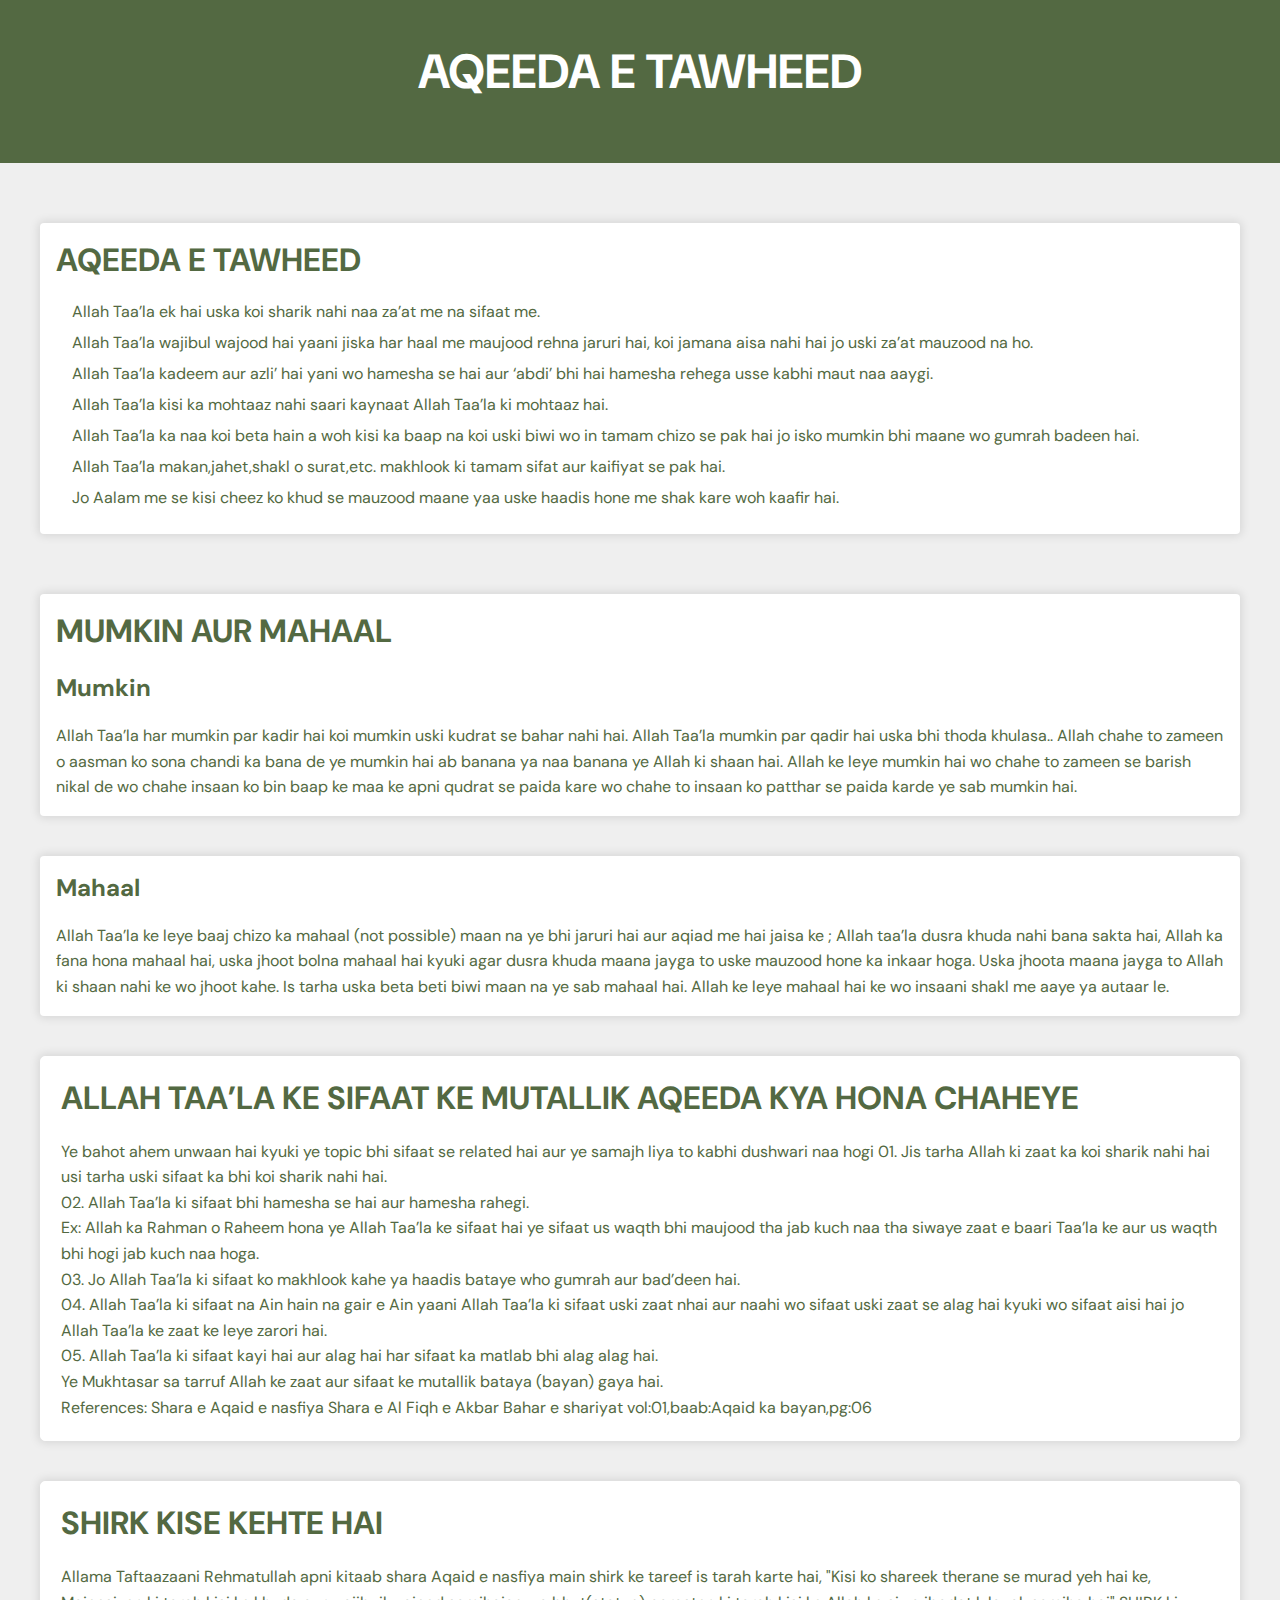
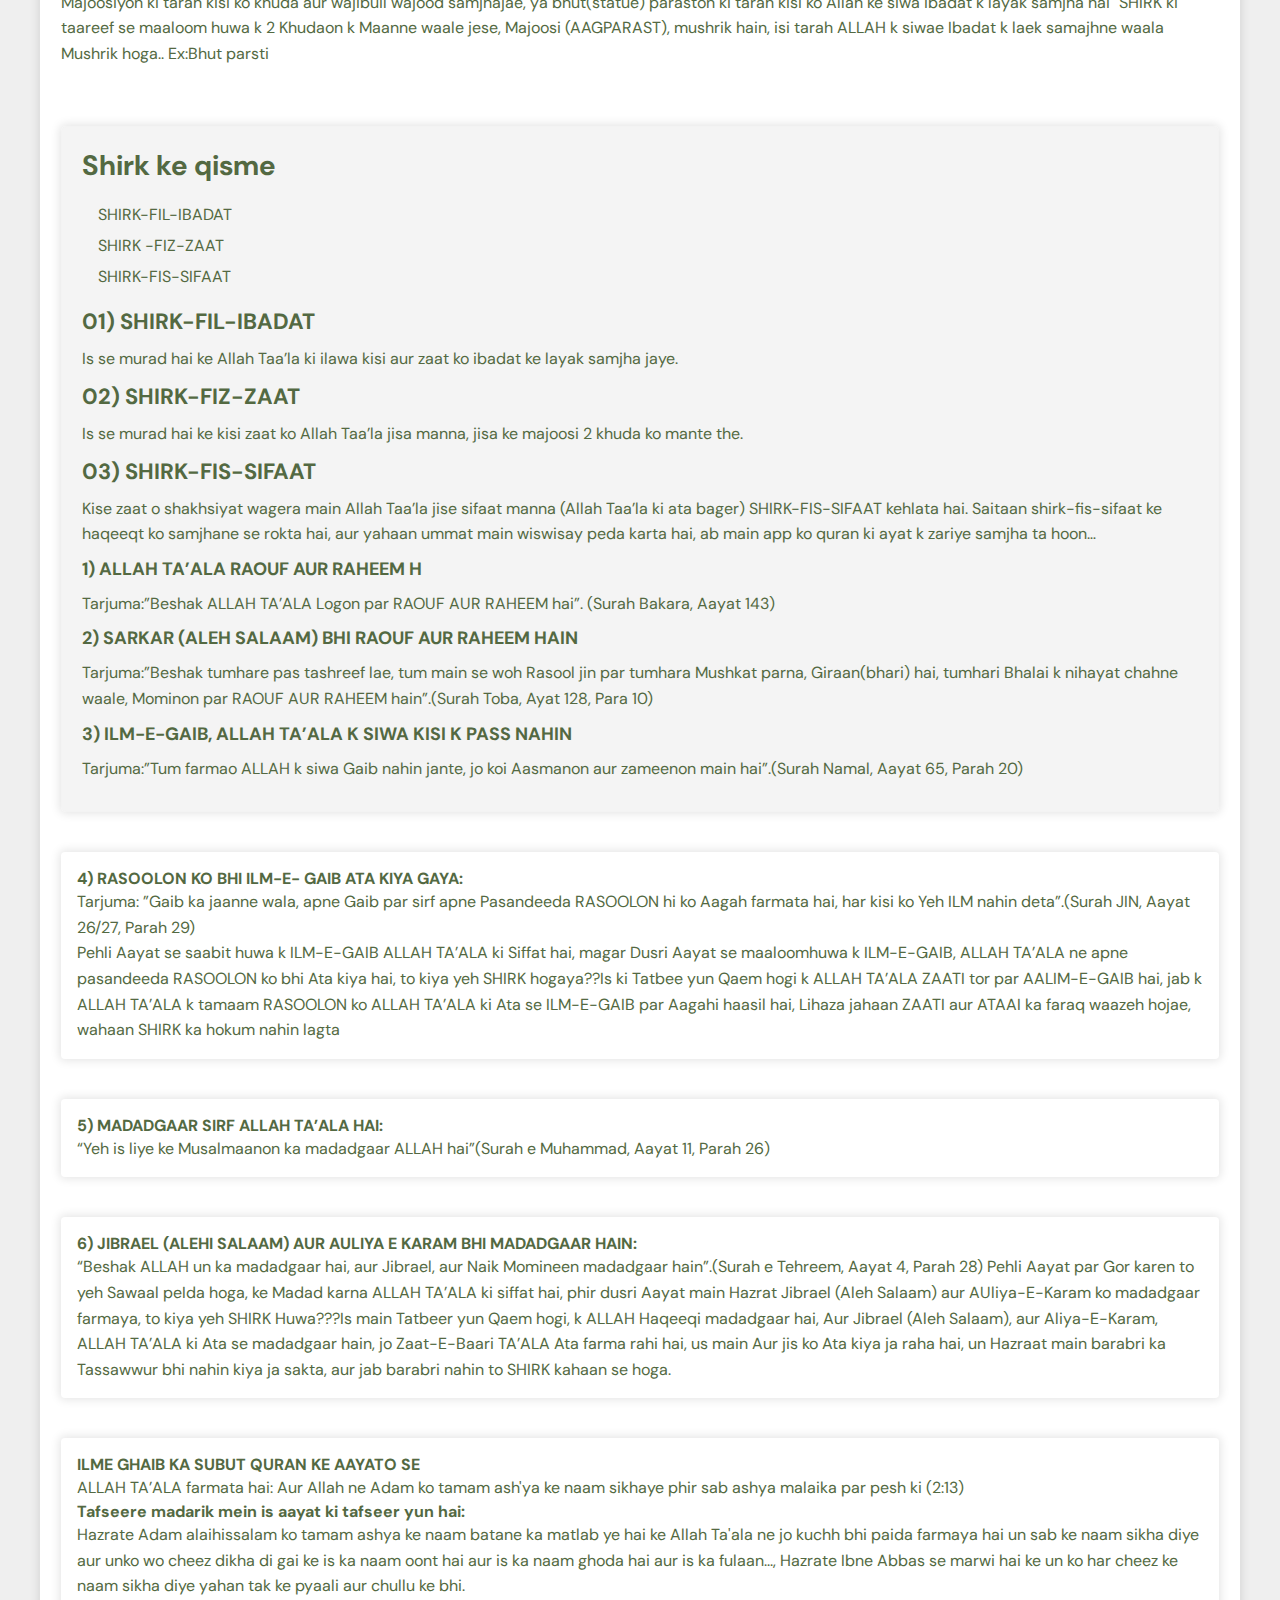
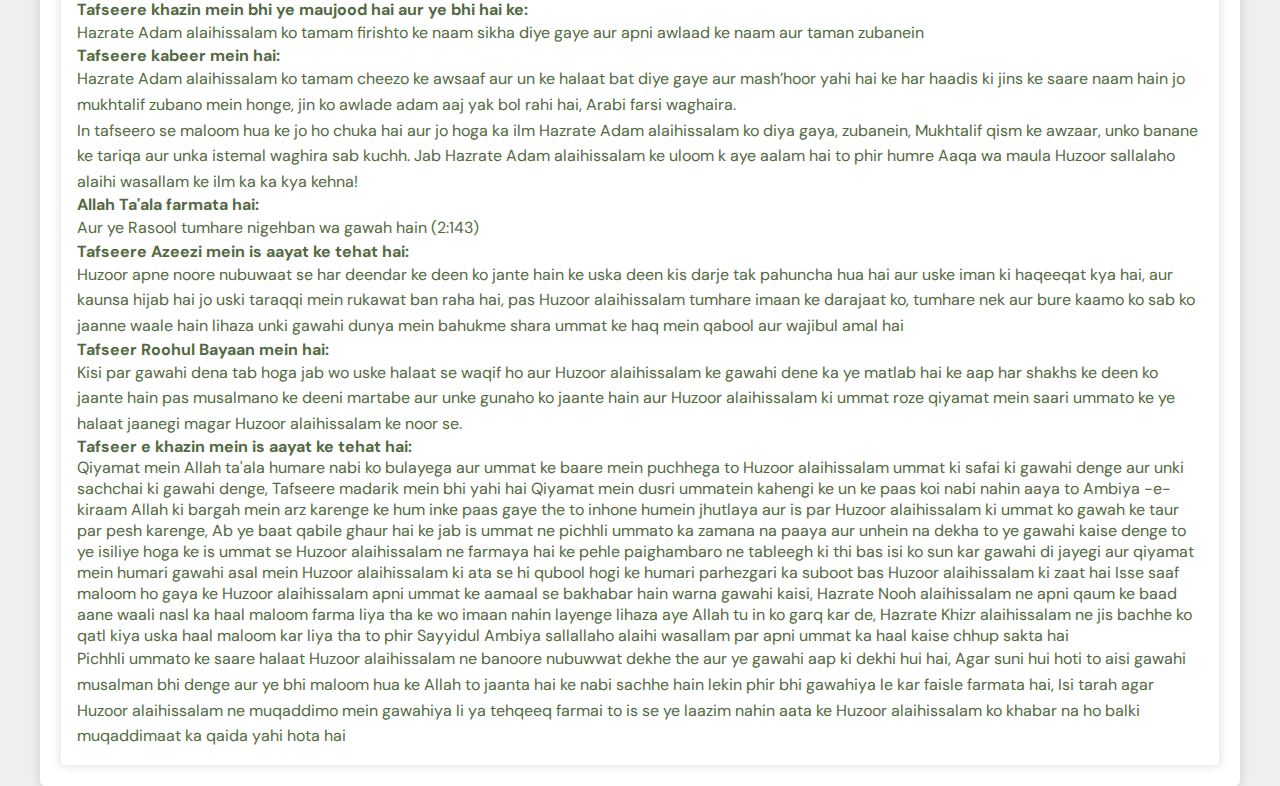
<file: aqeedah-e-tawheed/index.html>
<!DOCTYPE html>
<html lang="en">
  <head>
    <meta charset="UTF-8" />
    <meta name="viewport" content="width=device-width, initial-scale=1.0" />
    <title>AQEEDA E TAWHEED</title>
    <link rel="stylesheet" href="styles_1.css" />
  </head>
  <body>
    <div class="header">
      <h1>AQEEDA E TAWHEED</h1>
    </div>
    <div class="container">
      <h2>AQEEDA E TAWHEED</h2>
      <ol>
        <li>
          Allah Taa’la ek hai uska koi sharik nahi naa za’at me na sifaat me.
        </li>
        <li>
          Allah Taa’la wajibul wajood hai yaani jiska har haal me maujood rehna
          jaruri hai, koi jamana aisa nahi hai jo uski za’at mauzood na ho.
        </li>
        <li>
          Allah Taa’la kadeem aur azli’ hai yani wo hamesha se hai aur ‘abdi’
          bhi hai hamesha rehega usse kabhi maut naa aaygi.
        </li>
        <li>
          Allah Taa’la kisi ka mohtaaz nahi saari kaynaat Allah Taa’la ki
          mohtaaz hai.
        </li>
        <li>
          Allah Taa’la ka naa koi beta hain a woh kisi ka baap na koi uski biwi
          wo in tamam chizo se pak hai jo isko mumkin bhi maane wo gumrah badeen
          hai.
        </li>
        <li>
          Allah Taa’la makan,jahet,shakl o surat,etc. makhlook ki tamam sifat
          aur kaifiyat se pak hai.
        </li>
        <li>
          Jo Aalam me se kisi cheez ko khud se mauzood maane yaa uske haadis
          hone me shak kare woh kaafir hai.
        </li>
      </ol>
    </div>

    <div class="container">
      <h2>MUMKIN AUR MAHAAL</h2>
      <h3>Mumkin</h3>
      <p>
        Allah Taa’la har mumkin par kadir hai koi mumkin uski kudrat se bahar
        nahi hai. Allah Taa’la mumkin par qadir hai uska bhi thoda khulasa..
        Allah chahe to zameen o aasman ko sona chandi ka bana de ye mumkin hai
        ab banana ya naa banana ye Allah ki shaan hai. Allah ke leye mumkin hai
        wo chahe to zameen se barish nikal de wo chahe insaan ko bin baap ke maa
        ke apni qudrat se paida kare wo chahe to insaan ko patthar se paida
        karde ye sab mumkin hai.
      </p>
    </div>
    <div class="container">
      <h3>Mahaal</h3>
      <p>
        Allah Taa’la ke leye baaj chizo ka mahaal (not possible) maan na ye bhi
        jaruri hai aur aqiad me hai jaisa ke ; Allah taa’la dusra khuda nahi
        bana sakta hai, Allah ka fana hona mahaal hai, uska jhoot bolna mahaal
        hai kyuki agar dusra khuda maana jayga to uske mauzood hone ka inkaar
        hoga. Uska jhoota maana jayga to Allah ki shaan nahi ke wo jhoot kahe.
        Is tarha uska beta beti biwi maan na ye sab mahaal hai. Allah ke leye
        mahaal hai ke wo insaani shakl me aaye ya autaar le.
      </p>
    </div>
   
    <div class="container aqeeda-tawheed-sifaat">
<h2>ALLAH TAA’LA KE SIFAAT KE MUTALLIK AQEEDA KYA HONA CHAHEYE</h2>
<p>
  Ye bahot ahem unwaan hai kyuki ye topic bhi sifaat se related hai aur ye samajh liya to kabhi dushwari naa hogi

  01.	 Jis tarha Allah ki zaat ka koi sharik nahi hai usi tarha uski sifaat ka bhi koi sharik nahi hai.<br>
  02. Allah Taa’la ki sifaat bhi hamesha se hai aur hamesha  rahegi.<br>
  Ex: Allah ka Rahman o Raheem hona ye Allah Taa’la  ke sifaat hai ye sifaat us waqth bhi maujood tha jab kuch naa tha siwaye zaat e baari Taa’la ke aur us waqth bhi hogi jab kuch naa hoga.<br>
  
  03.	 Jo Allah Taa’la ki sifaat ko makhlook kahe ya haadis bataye who gumrah aur bad’deen hai.<br>
  04.	Allah Taa’la ki sifaat na Ain hain na gair e Ain yaani Allah Taa’la ki sifaat uski zaat nhai aur naahi wo sifaat uski zaat se alag hai kyuki wo sifaat aisi hai jo Allah Taa’la  ke zaat ke leye zarori hai.<br>
  05.	 Allah Taa’la ki sifaat kayi hai aur alag hai har sifaat ka matlab bhi alag alag hai.<br>  
  
        </p>
<ol>
      </ol>
<p>
Ye Mukhtasar sa tarruf Allah ke zaat aur sifaat ke mutallik bataya (bayan) gaya hai.
      </p>
<p>
References: Shara e Aqaid e nasfiya
        Shara e Al Fiqh e Akbar
        Bahar e shariyat vol:01,baab:Aqaid ka bayan,pg:06
      </p>
</div>
<div class="container shirk-kise-kehte-hai">
<h2>SHIRK KISE KEHTE HAI</h2>
<p>
Allama Taftaazaani Rehmatullah apni kitaab shara Aqaid e nasfiya main shirk ke tareef is tarah karte hai, "Kisi ko shareek therane se murad yeh hai ke, Majoosiyon ki tarah kisi ko khuda aur wajibuil wajood samjhajae, ya bhut(statue) paraston ki tarah kisi ko Allah ke siwa ibadat k layak samjha hai" SHIRK ki taareef se maaloom huwa k 2 Khudaon k Maanne waale jese, Majoosi (AAGPARAST), mushrik hain, isi tarah ALLAH k siwae Ibadat k laek samajhne waala Mushrik hoga.. Ex:Bhut parsti
<div class="container shirk-ke-qisme">
  <h2>Shirk ke qisme</h2>
  <ol>
  <li>SHIRK-FIL-IBADAT</li>
  <li>SHIRK -FIZ-ZAAT</li>
  <li>SHIRK-FIS-SIFAAT</li>
  </ol>
  <h3>01) SHIRK-FIL-IBADAT</h3>
  <p>
  Is se murad hai ke Allah Taa’la ki ilawa kisi aur zaat ko ibadat ke layak samjha jaye.
    </p>
  <h3>02) SHIRK-FIZ-ZAAT</h3>
  <p>
  Is se murad hai ke kisi zaat ko Allah Taa’la jisa manna, jisa ke majoosi 2 khuda ko mante the.
    </p>
  <h3>03) SHIRK-FIS-SIFAAT</h3>
  <p>
  Kise zaat o shakhsiyat wagera main Allah Taa’la jise sifaat manna (Allah Taa’la ki ata bager) SHIRK-FIS-SIFAAT kehlata hai. Saitaan shirk-fis-sifaat ke haqeeqt ko samjhane se rokta hai, aur yahaan ummat main wiswisay peda karta hai, ab main app ko quran ki ayat k zariye samjha ta hoon…
    </p>
  <h4>1) ALLAH TA’ALA RAOUF AUR RAHEEM H</h4>
  <p>
  Tarjuma:”Beshak ALLAH TA’ALA Logon par RAOUF AUR RAHEEM hai”. (Surah Bakara, Aayat 143)
    </p>
  <h4>2)     SARKAR (ALEH SALAAM) BHI RAOUF AUR RAHEEM HAIN</h4>
  <p>
  Tarjuma:”Beshak tumhare pas tashreef lae, tum main se woh Rasool jin par tumhara Mushkat parna, Giraan(bhari) hai, tumhari Bhalai k nihayat chahne waale, Mominon par RAOUF AUR RAHEEM hain”.(Surah Toba, Ayat 128, Para 10)
    </p>
  <h4>3) ILM-E-GAIB, ALLAH TA’ALA K SIWA KISI K PASS NAHIN</h4>
  <p>
  Tarjuma:”Tum farmao ALLAH k siwa Gaib nahin jante, jo koi Aasmanon aur zameenon main hai”.(Surah Namal, Aayat 65, Parah 20)
    </p>
  </div>
  
    <div class="container ilm-e-gaib">
    <h4>4) RASOOLON KO BHI ILM-E- GAIB ATA KIYA GAYA:</h4>
    <p>
    Tarjuma: ”Gaib ka jaanne wala, apne Gaib par sirf apne Pasandeeda RASOOLON hi ko Aagah farmata hai, har kisi ko Yeh ILM nahin deta”.(Surah JIN, Aayat 26/27, Parah 29)
      </p>
    <p>
    Pehli Aayat se saabit huwa k ILM-E-GAIB ALLAH TA’ALA ki Siffat hai, magar Dusri Aayat se maaloomhuwa k ILM-E-GAIB, ALLAH TA’ALA ne apne pasandeeda RASOOLON ko bhi Ata kiya hai, to kiya yeh SHIRK hogaya??Is ki Tatbee yun Qaem hogi k ALLAH TA’ALA ZAATI tor par AALIM-E-GAIB hai, jab k ALLAH TA’ALA k tamaam RASOOLON ko ALLAH TA’ALA ki Ata se ILM-E-GAIB par Aagahi haasil hai, Lihaza jahaan ZAATI aur ATAAI ka faraq waazeh hojae, wahaan SHIRK ka hokum nahin lagta
      </p>
    </div>
    <div class="container madadgaar">
    <h4>5) MADADGAAR SIRF ALLAH TA’ALA HAI:</h4>
    <p>
    “Yeh is liye ke Musalmaanon ka madadgaar ALLAH hai”(Surah e Muhammad, Aayat 11, Parah 26)
      </p>
    </div>
    <div class="container madadgaar-auliya-e-karam">
    <h4>6) JIBRAEL (ALEHI SALAAM) AUR AULIYA E KARAM BHI MADADGAAR HAIN:</h4>
    <p>
    “Beshak ALLAH un ka madadgaar hai, aur Jibrael, aur Naik Momineen madadgaar hain”.(Surah e Tehreem, Aayat 4, Parah 28) Pehli Aayat par Gor karen to yeh Sawaal peIda hoga, ke Madad karna ALLAH TA’ALA ki siffat hai, phir dusri Aayat main Hazrat Jibrael (Aleh Salaam) aur AUliya-E-Karam ko madadgaar farmaya, to kiya yeh SHIRK Huwa???Is main Tatbeer yun Qaem hogi, k ALLAH Haqeeqi madadgaar hai, Aur Jibrael (Aleh Salaam), aur Aliya-E-Karam, ALLAH TA’ALA ki Ata se madadgaar hain, jo Zaat-E-Baari TA’ALA Ata farma rahi hai, us main Aur jis ko Ata kiya ja raha hai, un Hazraat main barabri ka Tassawwur bhi nahin kiya ja sakta, aur jab barabri nahin to SHIRK kahaan se hoga.
      </p>
    </div>
    <div class="container ilm-e-gaib">
      <h4>ILME GHAIB KA SUBUT QURAN KE AAYATO SE</h4>
      <p>
      ALLAH TA’ALA farmata hai: Aur Allah ne Adam ko tamam ash'ya ke naam sikhaye phir sab ashya malaika par pesh ki (2:13)
        </p>
      <h4>Tafseere madarik mein is aayat ki tafseer yun hai:</h4>
      <p>Hazrate Adam alaihissalam ko tamam ashya ke naam batane ka matlab ye hai ke Allah Ta'ala ne jo kuchh bhi paida farmaya hai un sab ke naam sikha diye aur unko wo cheez dikha di gai ke is ka naam oont hai aur is ka naam ghoda hai aur is ka fulaan..., Hazrate Ibne Abbas se marwi hai ke un ko har cheez ke naam sikha diye yahan tak ke pyaali aur chullu ke bhi.</p>
      <h4>Tafseere khazin mein bhi ye maujood hai aur ye bhi hai ke:</h4>
      <p>Hazrate Adam alaihissalam ko tamam firishto ke naam sikha diye gaye aur apni awlaad ke naam aur taman zubanein</p>
      <h4>Tafseere kabeer mein hai:</h4>
      <p>Hazrate Adam alaihissalam ko tamam cheezo ke awsaaf aur un ke halaat bat diye gaye aur mash’hoor yahi hai ke har haadis ki jins ke saare naam hain jo mukhtalif zubano mein honge, jin ko awlade adam aaj yak bol rahi hai, Arabi farsi waghaira.</p>
      <p>In tafseero se maloom hua ke jo ho chuka hai aur jo hoga ka ilm Hazrate Adam alaihissalam ko diya gaya, zubanein, Mukhtalif qism ke awzaar, unko banane ke tariqa aur unka istemal waghira sab kuchh. Jab Hazrate Adam alaihissalam ke uloom k aye aalam hai to phir humre Aaqa wa maula Huzoor sallalaho alaihi wasallam ke ilm ka ka kya kehna!</p>
      <h4>Allah Ta'ala farmata hai:</h4>
      <p>Aur ye Rasool tumhare nigehban wa gawah hain (2:143)</p>
      <h4>Tafseere Azeezi mein is aayat ke tehat hai:</h4>
      <p>Huzoor apne noore nubuwaat se har deendar ke deen ko jante hain ke uska deen kis darje tak pahuncha hua hai aur uske iman ki haqeeqat kya hai, aur kaunsa hijab hai jo uski taraqqi mein rukawat ban raha hai, pas Huzoor alaihissalam tumhare imaan ke darajaat ko, tumhare nek aur bure kaamo ko sab ko jaanne waale hain lihaza unki gawahi dunya mein bahukme shara ummat ke haq mein qabool aur wajibul amal hai</p>
      <h4>Tafseer Roohul Bayaan mein hai:</h4>
        <p>
        Kisi par gawahi dena tab hoga jab wo uske halaat se waqif ho aur Huzoor alaihissalam ke gawahi dene ka ye matlab hai ke aap har shakhs ke deen ko jaante hain pas musalmano ke deeni martabe aur unke gunaho ko jaante hain aur Huzoor alaihissalam ki ummat roze qiyamat mein saari ummato ke ye halaat jaanegi magar Huzoor alaihissalam ke noor se.
          </p>
        <p>
        <h4> Tafseer e khazin mein is aayat ke tehat hai:</h4>
            Qiyamat mein Allah ta'ala humare nabi ko bulayega aur ummat ke baare mein puchhega to Huzoor alaihissalam ummat ki safai ki gawahi denge aur unki sachchai ki gawahi denge, Tafseere madarik mein bhi yahi hai Qiyamat mein dusri ummatein kahengi ke un ke paas koi nabi nahin aaya to Ambiya -e- kiraam Allah ki bargah mein arz karenge ke hum inke paas gaye the to inhone humein jhutlaya aur is par Huzoor alaihissalam ki ummat ko gawah ke taur par pesh karenge, Ab ye baat qabile ghaur hai ke jab is ummat ne pichhli ummato ka zamana na paaya aur unhein na dekha to ye gawahi kaise denge to ye isiliye hoga ke is ummat se Huzoor alaihissalam ne farmaya hai ke pehle paighambaro ne tableegh ki thi bas isi ko sun kar gawahi di jayegi aur qiyamat mein humari gawahi asal mein Huzoor alaihissalam ki ata se hi qubool hogi ke humari parhezgari ka suboot bas Huzoor alaihissalam ki zaat hai Isse saaf maloom ho gaya ke Huzoor alaihissalam apni ummat ke aamaal se bakhabar hain warna gawahi kaisi, Hazrate Nooh alaihissalam ne apni qaum ke baad aane waali nasl ka haal maloom farma liya tha ke wo imaan nahin layenge lihaza aye Allah tu in ko garq kar de, Hazrate Khizr alaihissalam ne jis bachhe ko qatl kiya uska haal maloom kar liya tha to phir Sayyidul Ambiya sallallaho alaihi wasallam par apni ummat ka haal kaise chhup sakta hai
          </p>
        <p>
        Pichhli ummato ke saare halaat Huzoor alaihissalam ne banoore nubuwwat dekhe the aur ye gawahi aap ki dekhi hui hai, Agar suni hui hoti to aisi gawahi musalman bhi denge aur ye bhi maloom hua ke Allah to jaanta hai ke nabi sachhe hain lekin phir bhi gawahiya le kar faisle farmata hai, Isi tarah agar Huzoor alaihissalam ne muqaddimo mein gawahiya li ya tehqeeq farmai to is se ye laazim nahin aata ke Huzoor alaihissalam ko khabar na ho balki muqaddimaat ka qaida yahi hota hai
          </p>
        </div>
        
    
  
  </body>
</html>
</file>
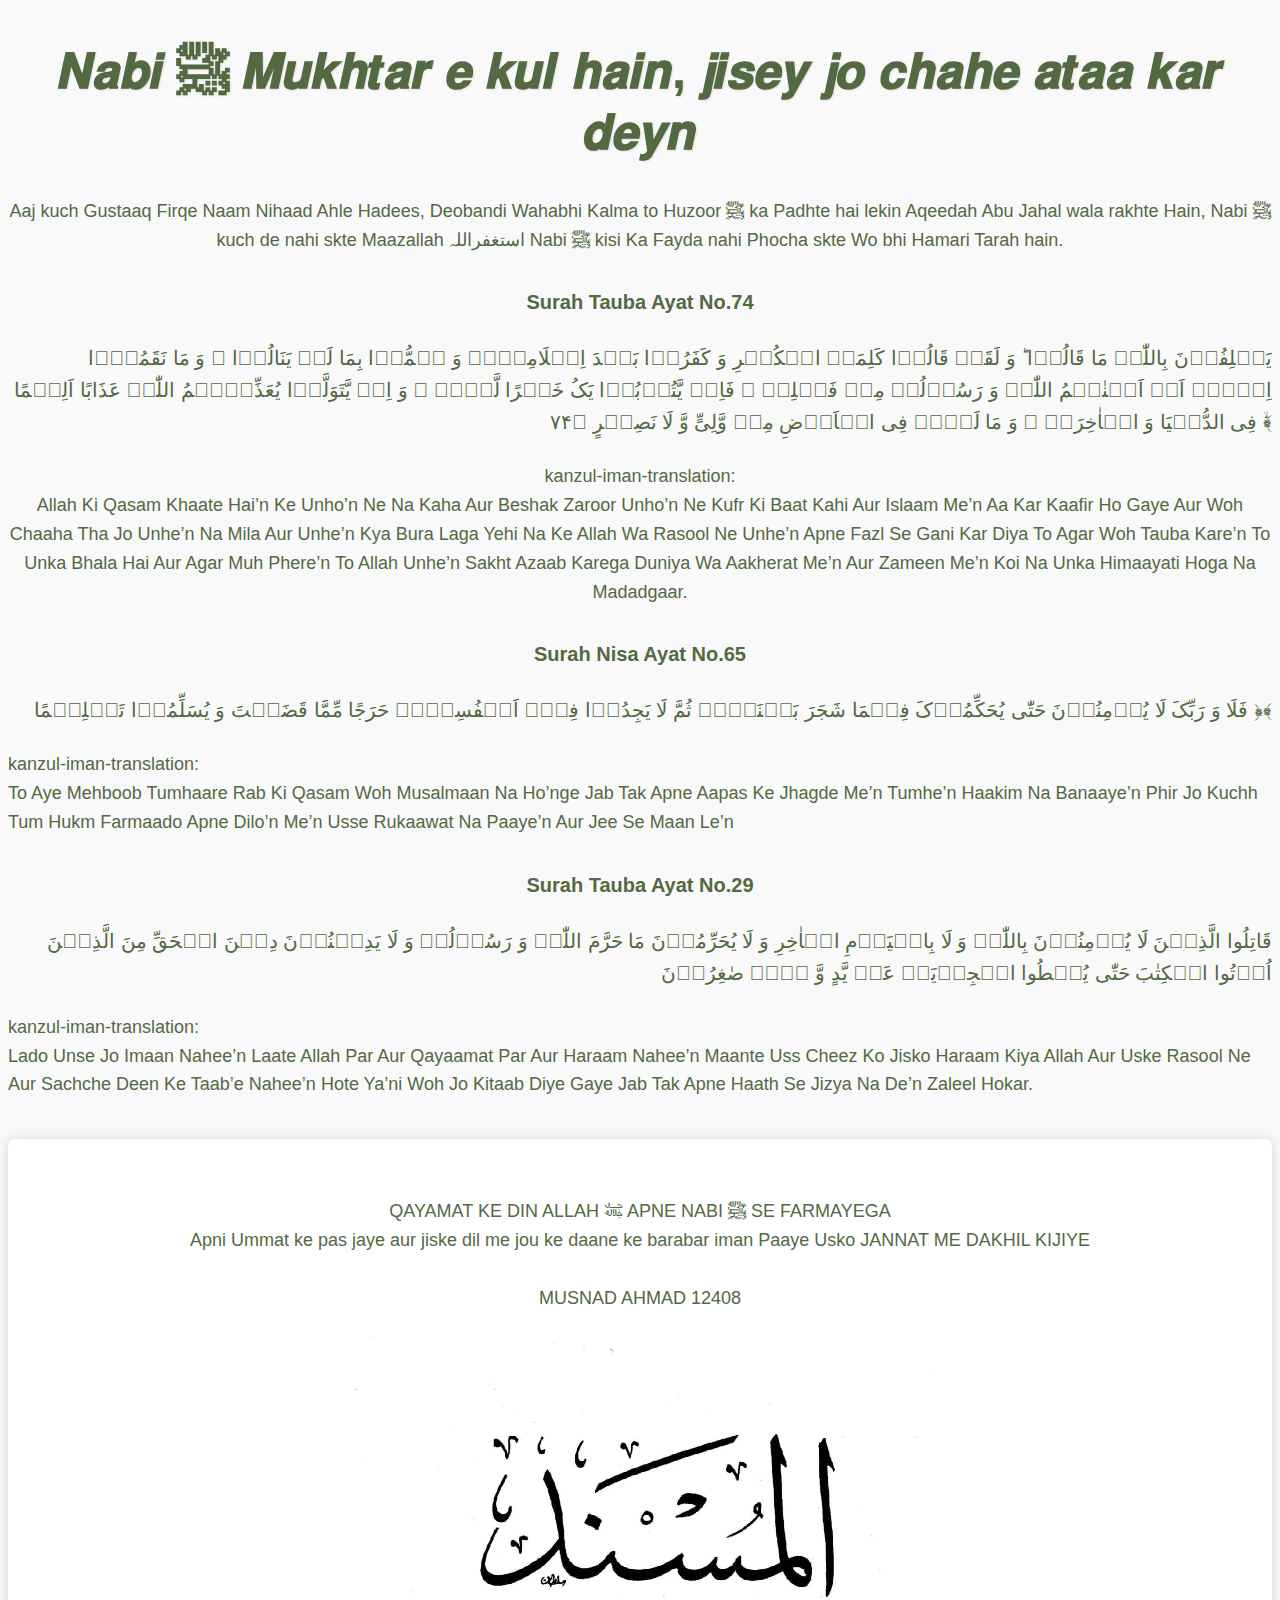
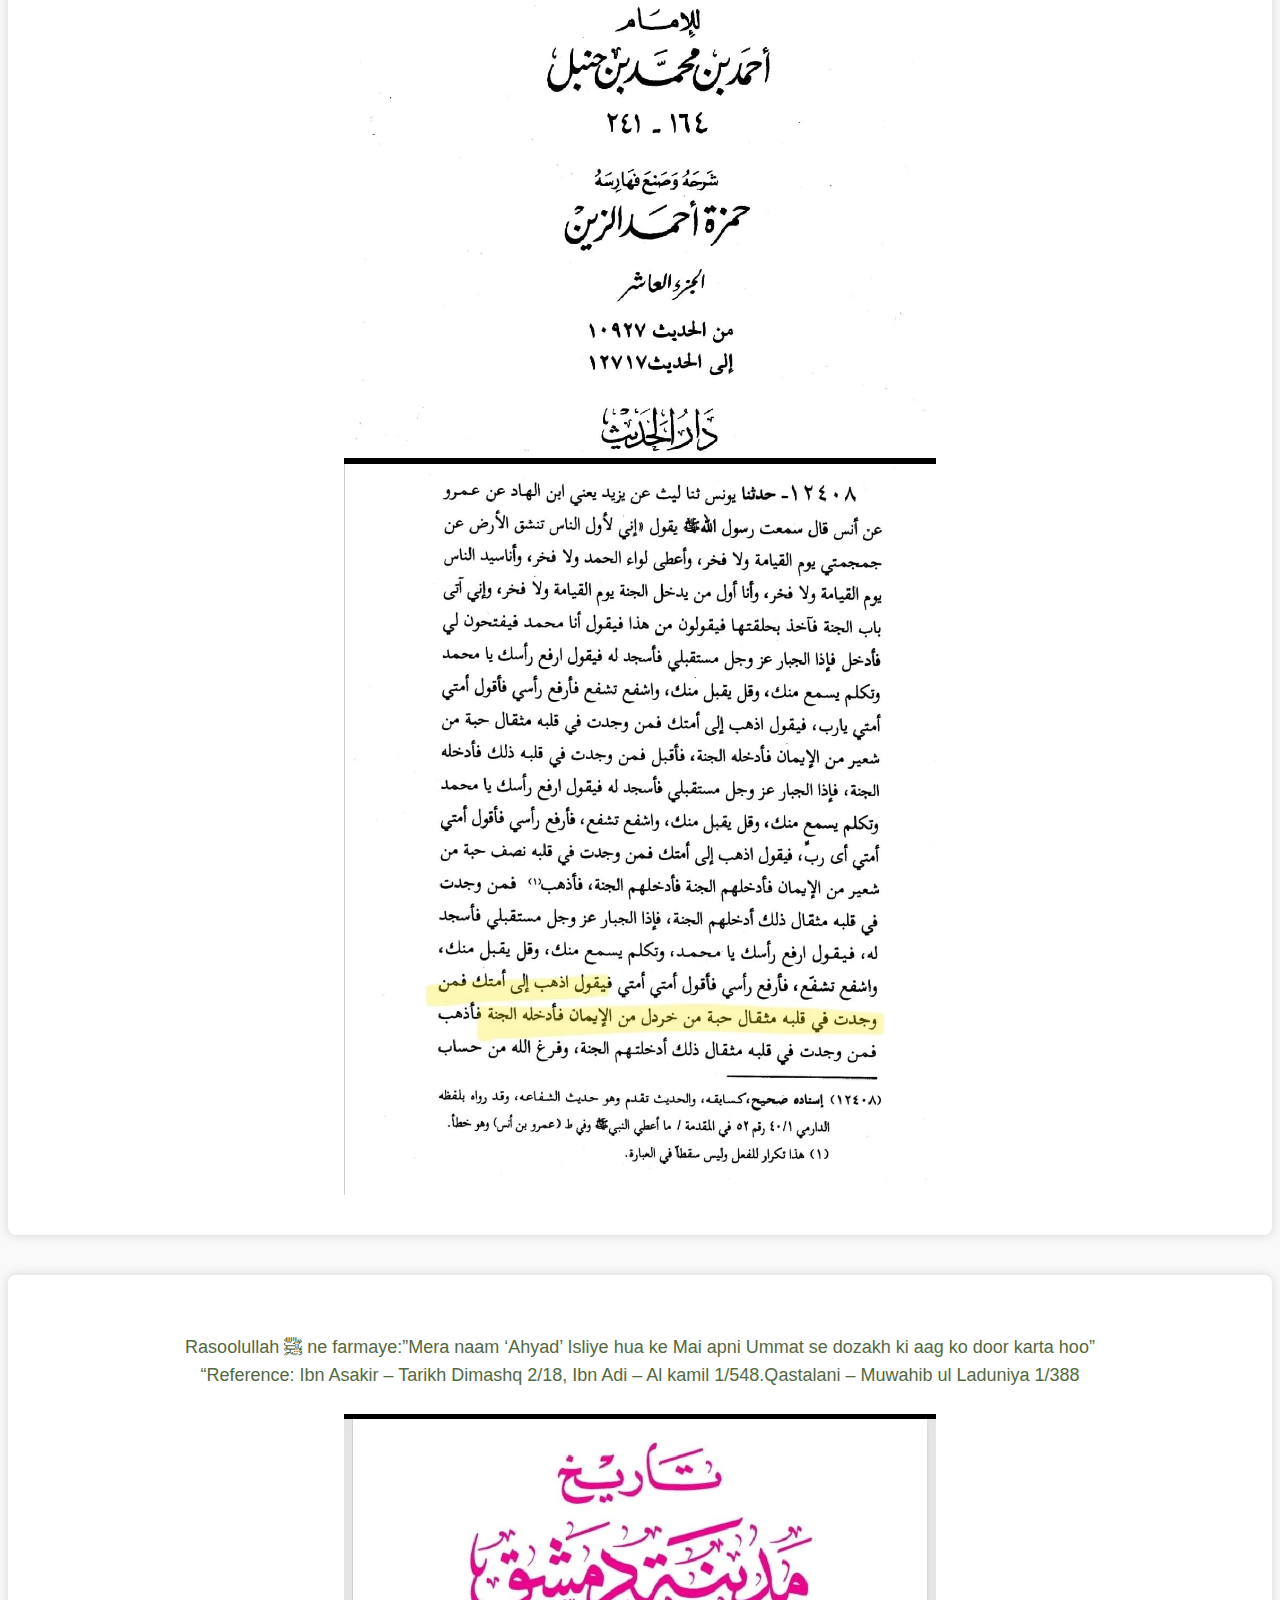
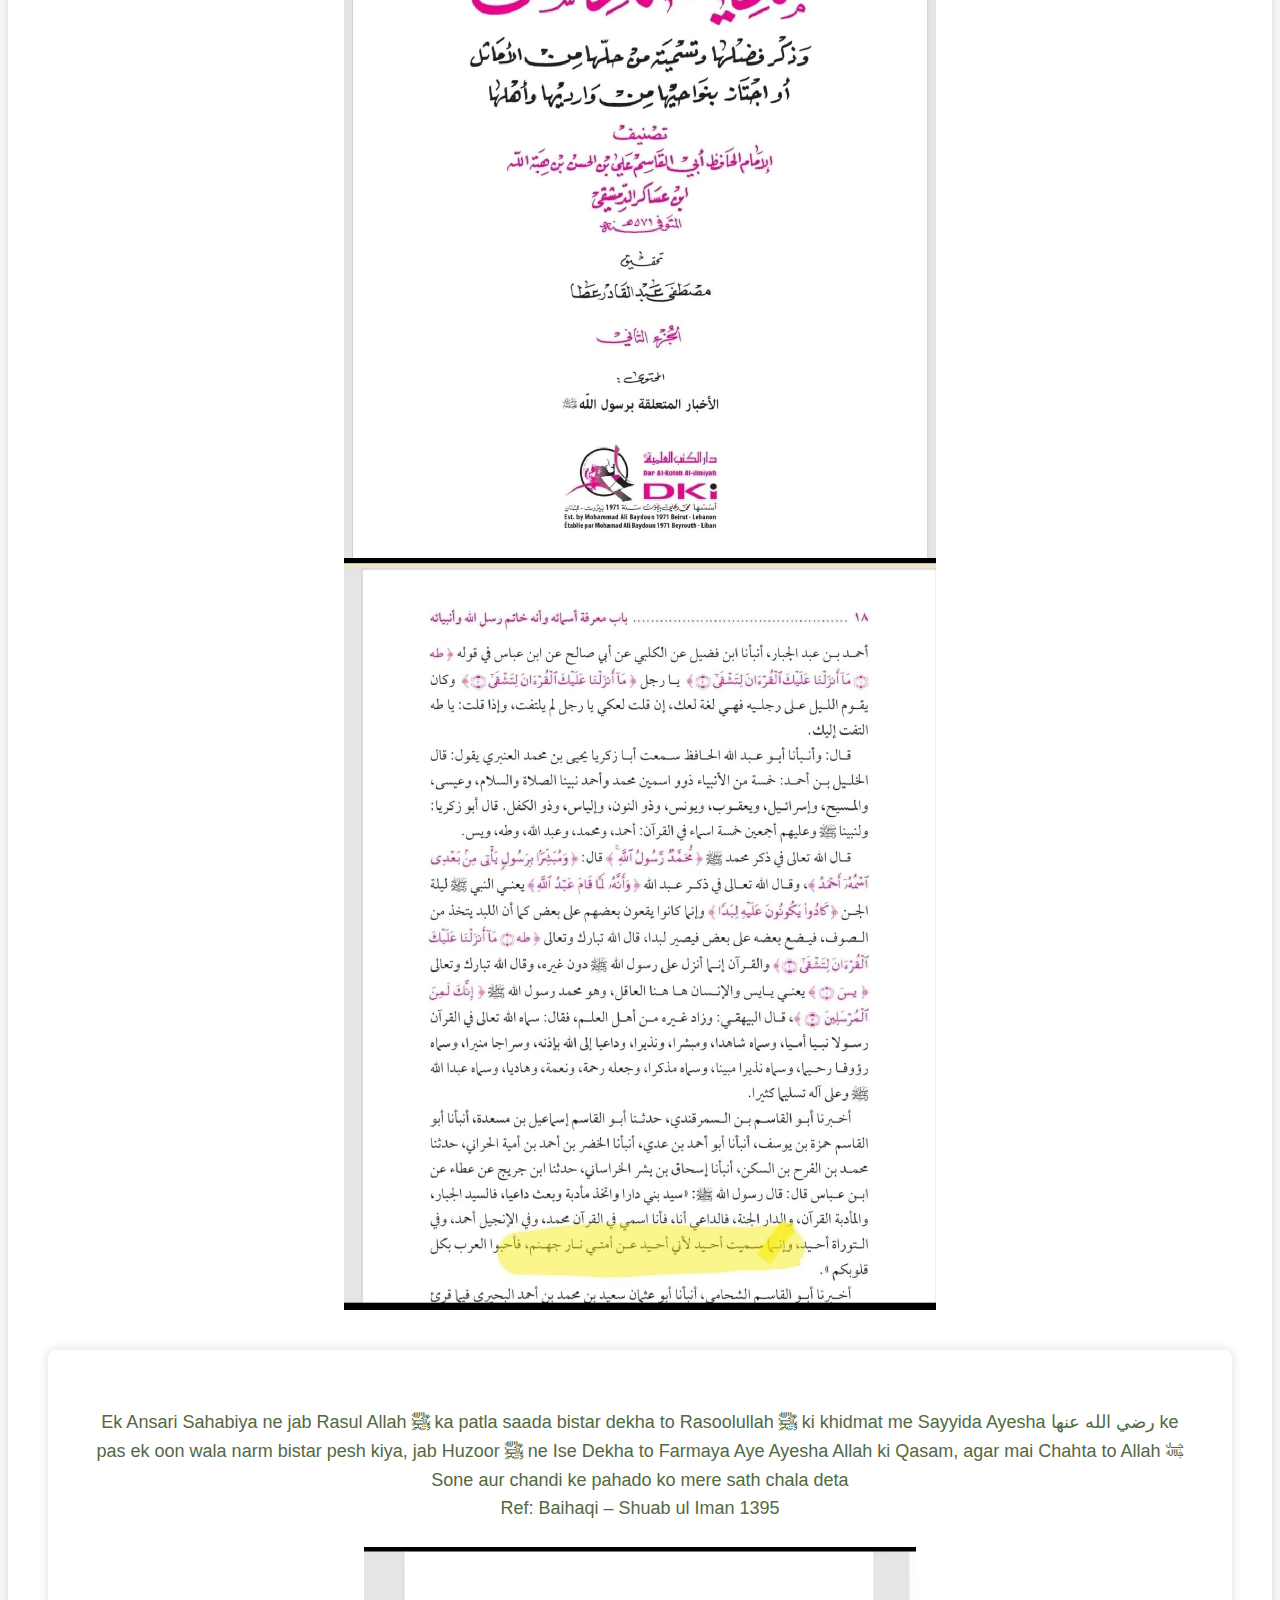
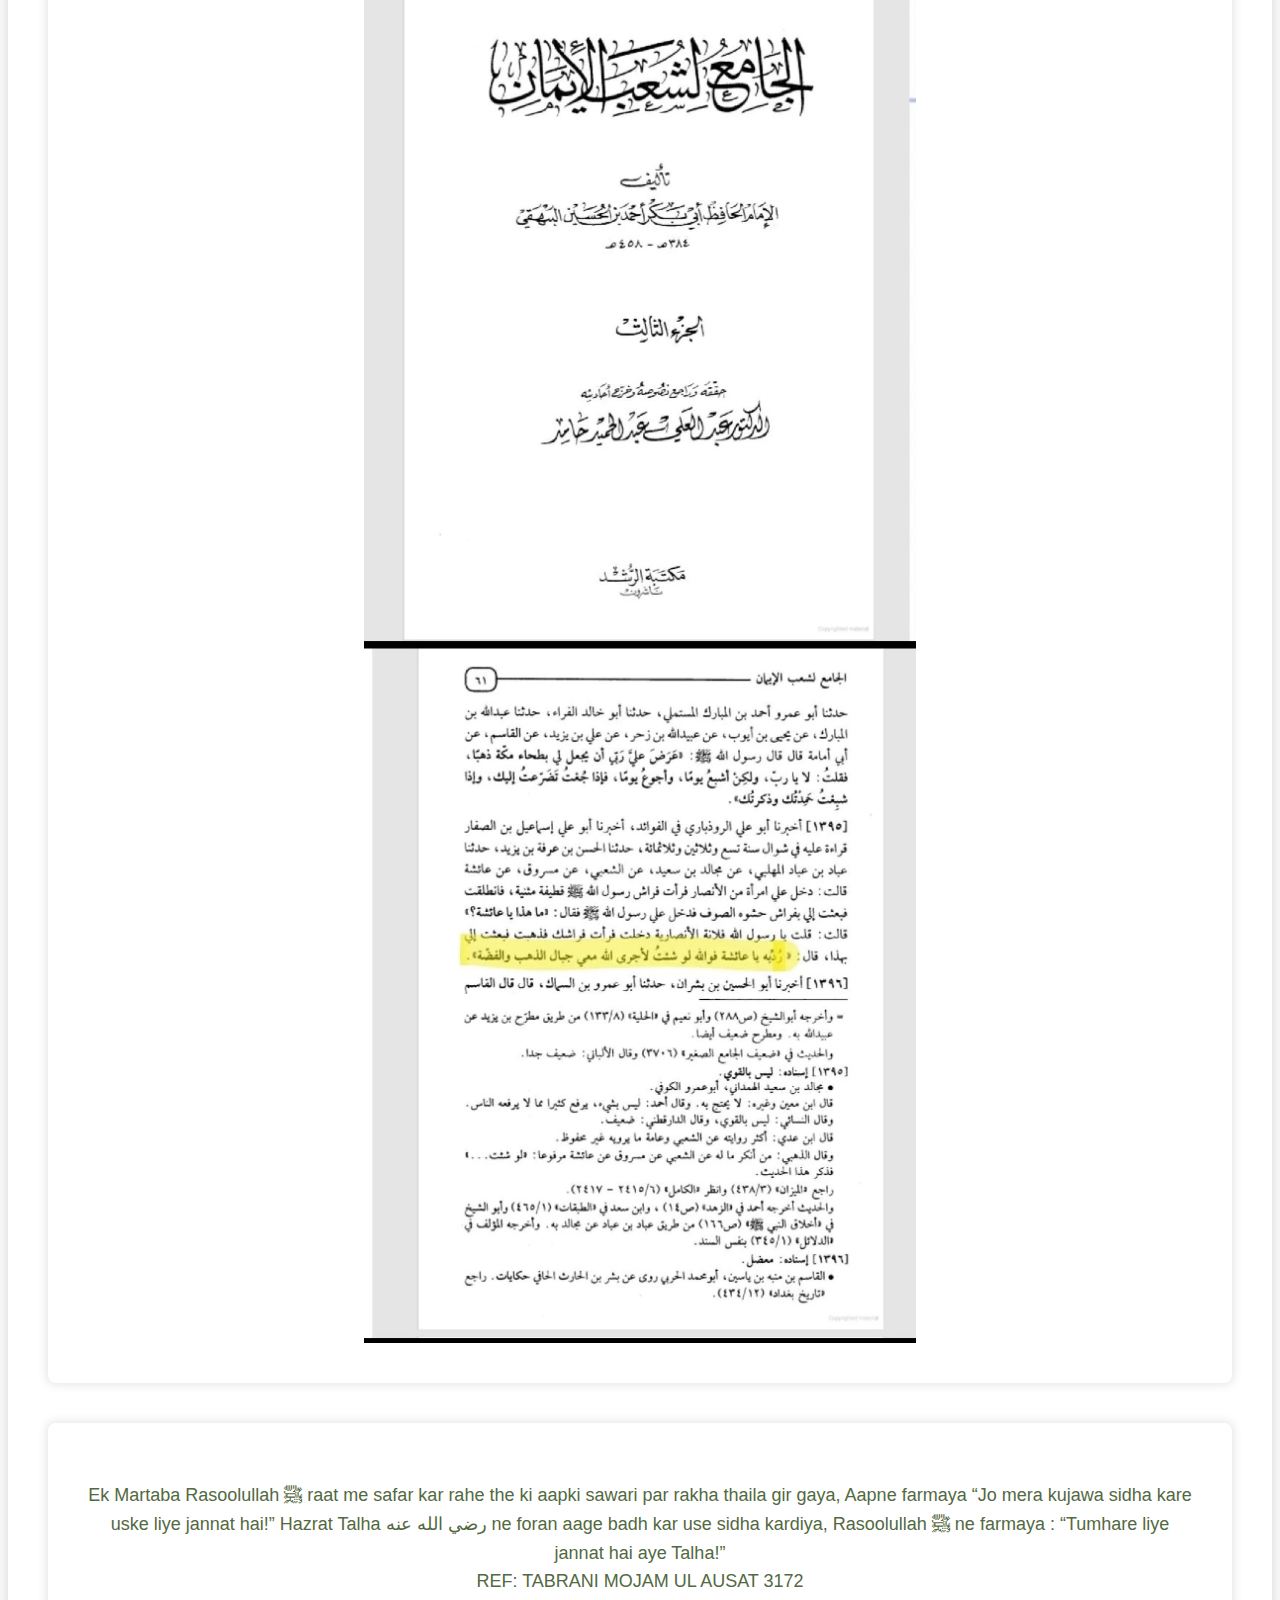
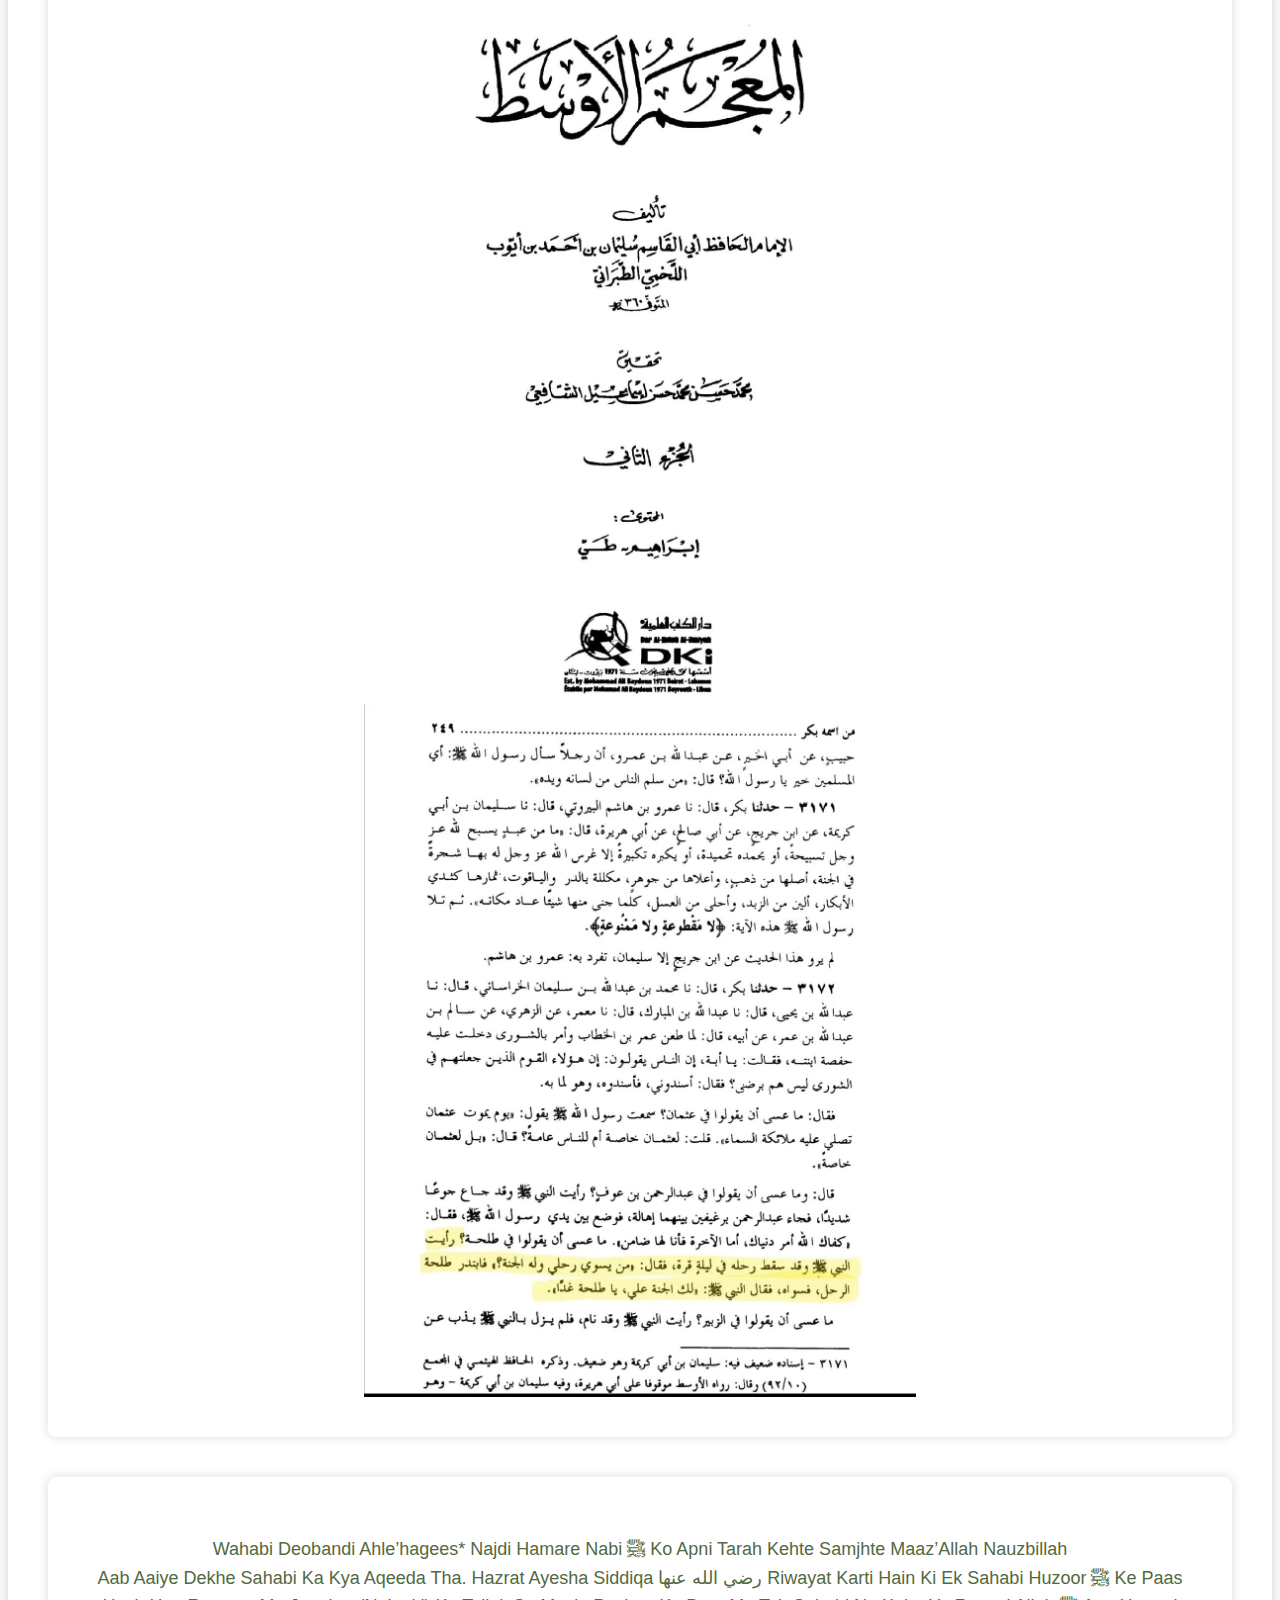
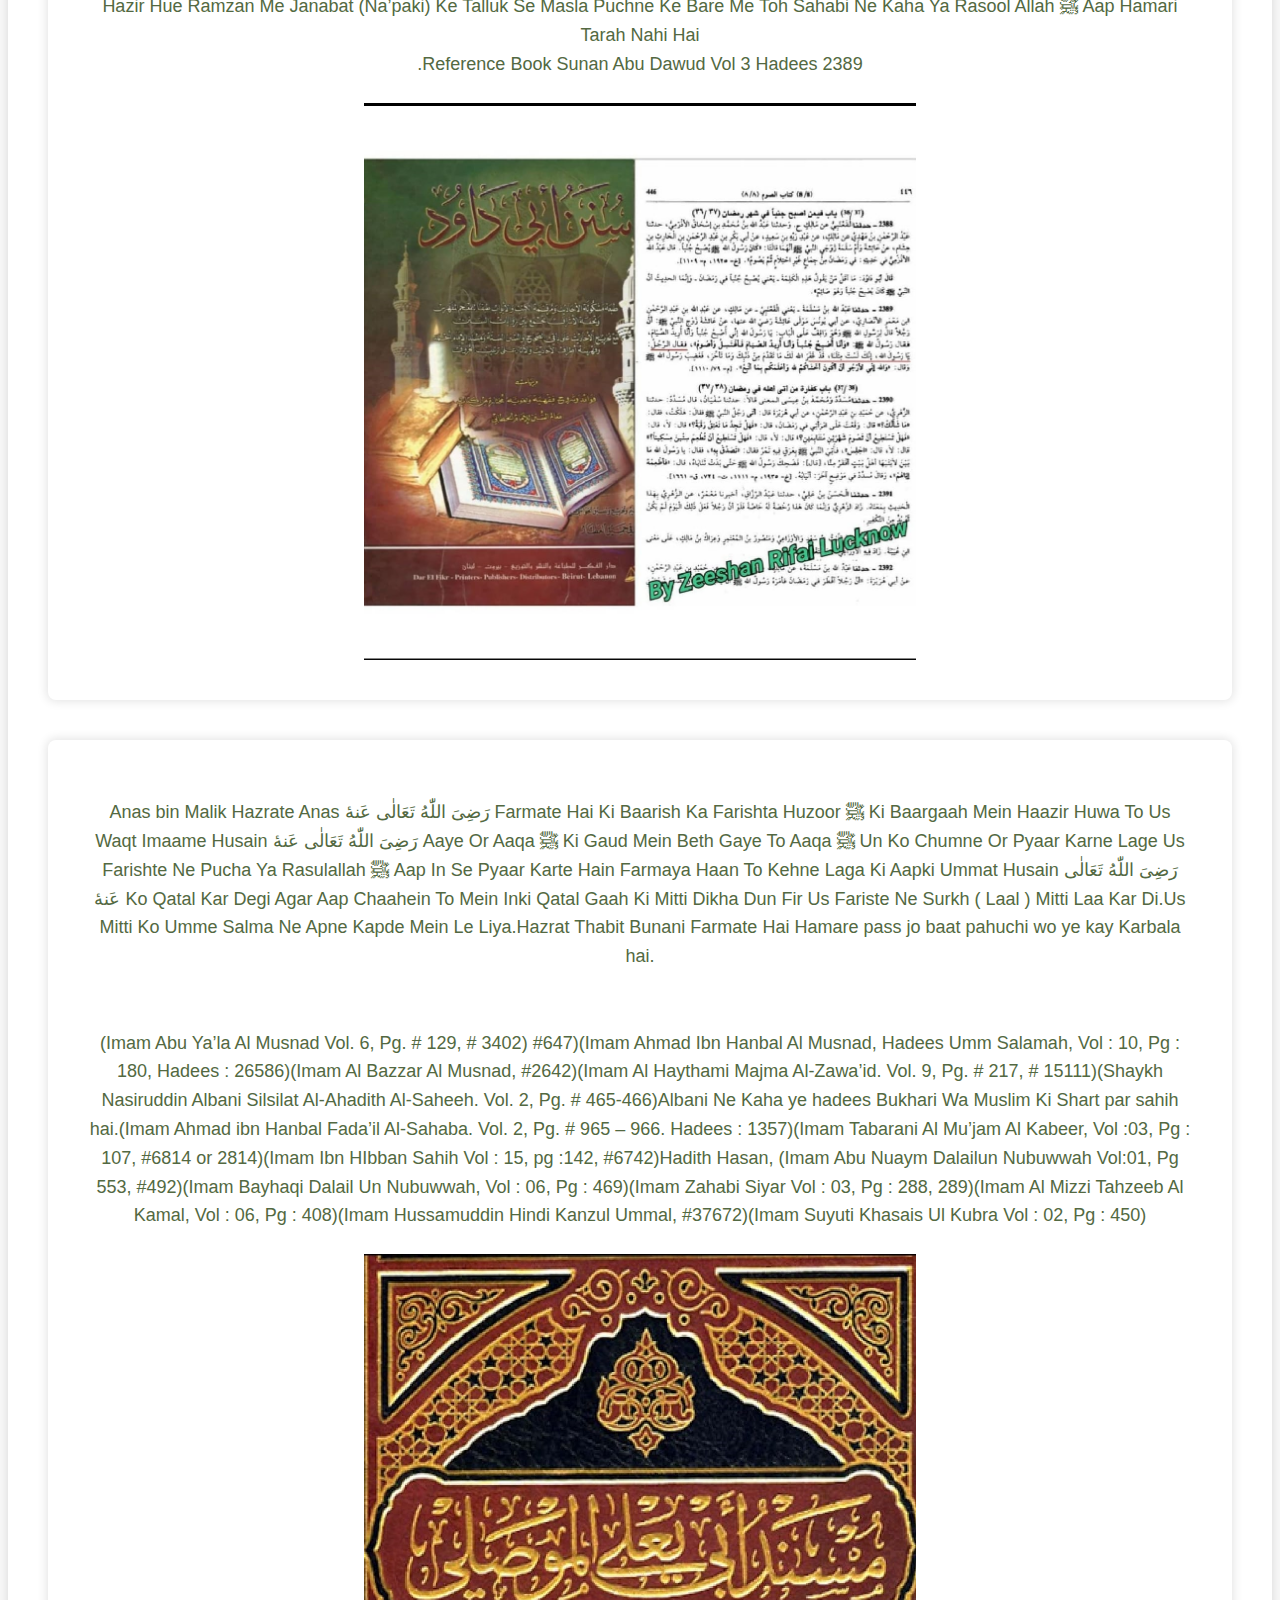
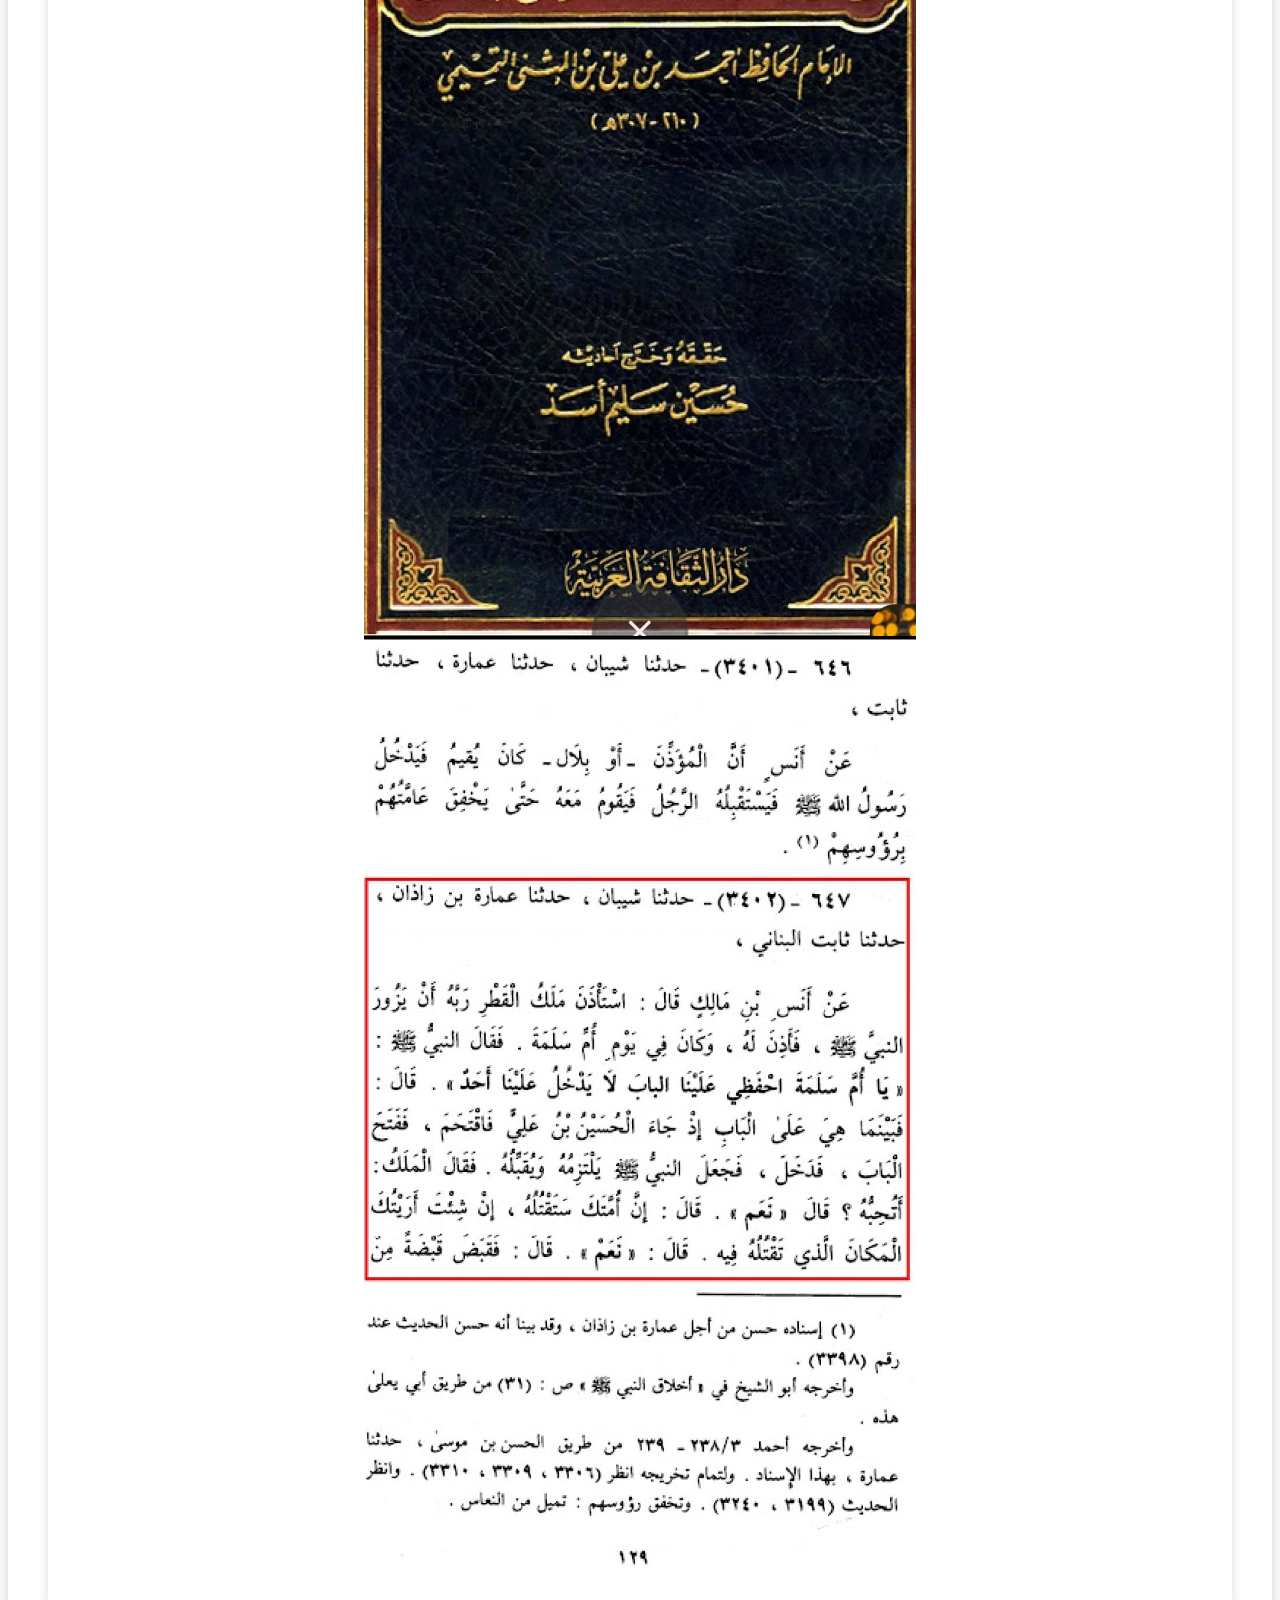
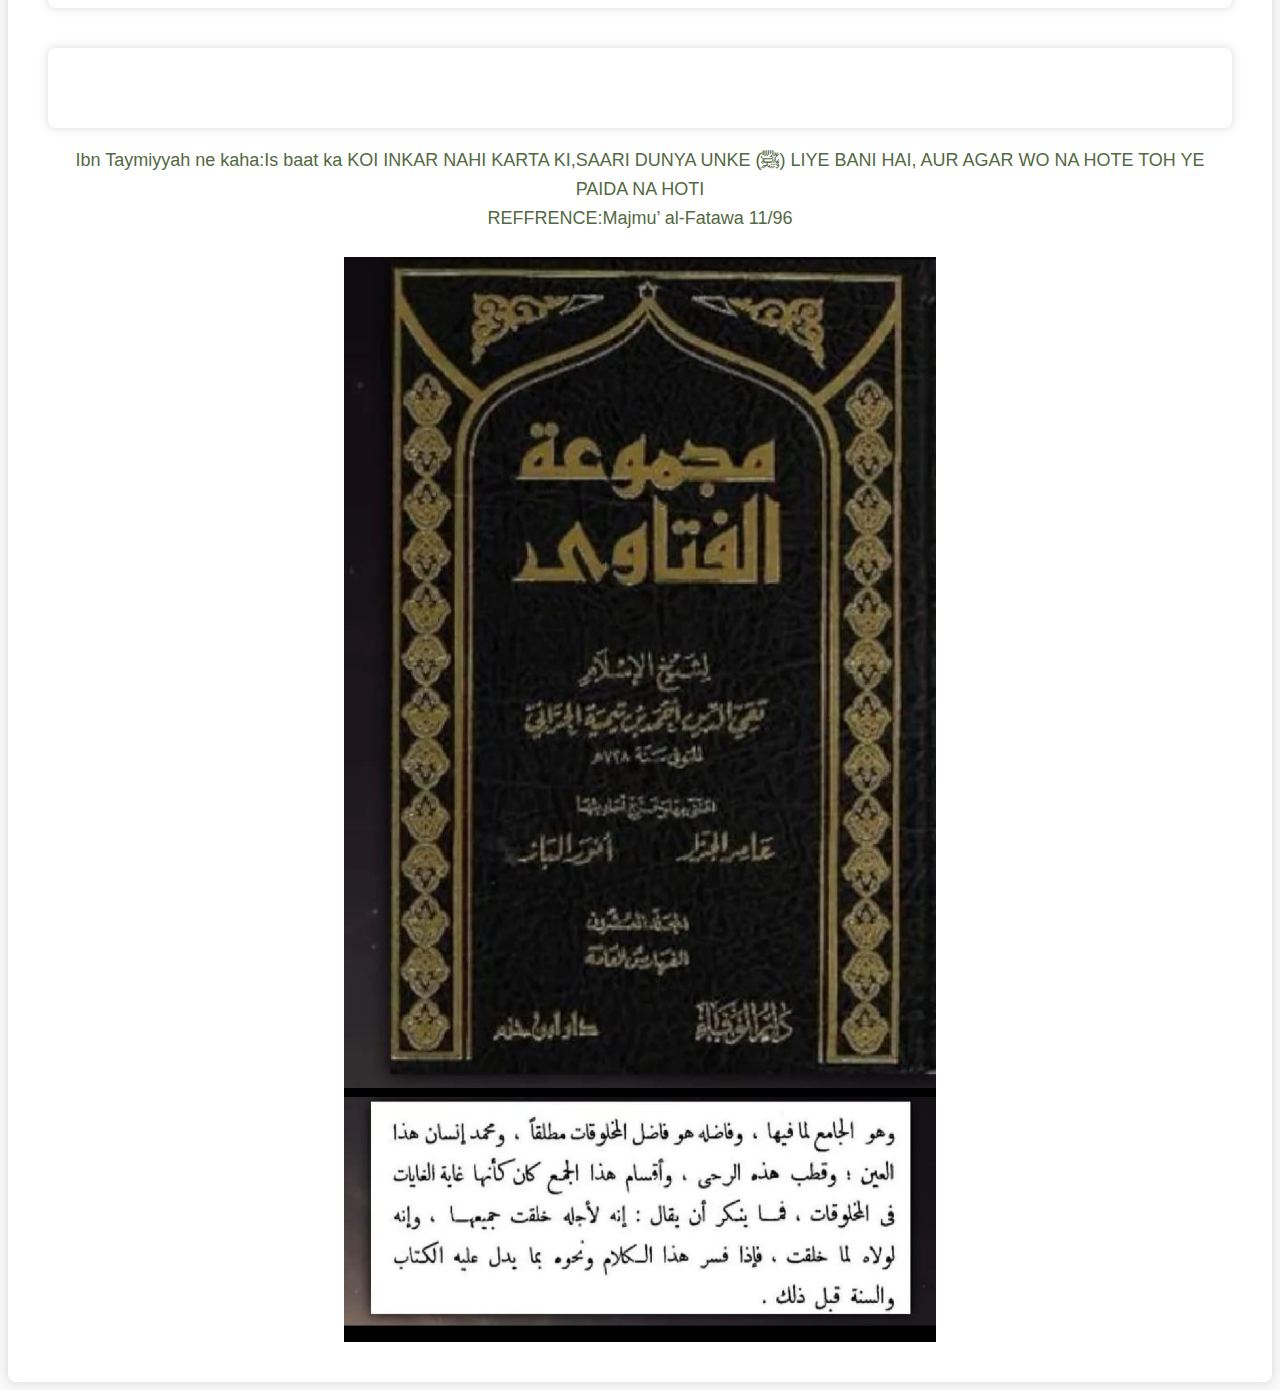
<file: authority-of-rasoolallah/index.html>
<!DOCTYPE html>
<html lang="en">
  <head>
    <meta charset="UTF-8" />
    <meta name="viewport" content="width=device-width, initial-scale=1.0" />
    <link rel="stylesheet" href="styles_2.css" />
    <title>authority-of-rasoolallah</title>
  </head>
  <body>
    <div class="content">
      <h1 class="nabi-header">
        𝙉𝙖𝙗𝙞 ﷺ 𝙈𝙪𝙠𝙝𝙩𝙖𝙧 𝙚 𝙠𝙪𝙡 𝙝𝙖𝙞𝙣, 𝙟𝙞𝙨𝙚𝙮 𝙟𝙤 𝙘𝙝𝙖𝙝𝙚 𝙖𝙩𝙖𝙖 𝙠𝙖𝙧 𝙙𝙚𝙮𝙣
      </h1>
    </div>
    <div class="content">
      <p>
        Aaj kuch Gustaaq Firqe Naam Nihaad Ahle Hadees, Deobandi Wahabhi Kalma
        to Huzoor ﷺ ka Padhte hai lekin Aqeedah Abu Jahal wala rakhte Hain, Nabi
        ﷺ kuch de nahi skte Maazallah استغفراللہ Nabi ﷺ kisi Ka Fayda nahi
        Phocha skte Wo bhi Hamari Tarah hain.
      </p>
    </div>
    <div class="content">
      <p class="ayat-reference">Surah Tauba Ayat No.74</p>
    </div>
    <div class="content">
      <p class="arabic-text">
        یَحۡلِفُوۡنَ بِاللّٰہِ مَا قَالُوۡا ؕ وَ لَقَدۡ قَالُوۡا کَلِمَۃَ
        الۡکُفۡرِ وَ کَفَرُوۡا بَعۡدَ اِسۡلَامِہِمۡ وَ ہَمُّوۡا بِمَا لَمۡ
        یَنَالُوۡا ۚ وَ مَا نَقَمُوۡۤا اِلَّاۤ اَنۡ اَغۡنٰہُمُ اللّٰہُ وَ
        رَسُوۡلُہٗ مِنۡ فَضۡلِہٖ ۚ فَاِنۡ یَّتُوۡبُوۡا یَکُ خَیۡرًا لَّہُمۡ ۚ وَ
        اِنۡ یَّتَوَلَّوۡا یُعَذِّبۡہُمُ اللّٰہُ عَذَابًا اَلِیۡمًا ۙ فِی
        الدُّنۡیَا وَ الۡاٰخِرَۃِ ۚ وَ مَا لَہُمۡ فِی الۡاَرۡضِ مِنۡ وَّلِیٍّ
        وَّ لَا نَصِیۡرٍ ﴿۷۴﴾
      </p>
      <p class="kanzul-iman-translation">
       kanzul-iman-translation:<br> Allah Ki Qasam Khaate Hai’n Ke Unho’n Ne Na Kaha Aur Beshak Zaroor
        Unho’n Ne Kufr Ki Baat Kahi Aur Islaam Me’n Aa Kar Kaafir Ho Gaye Aur
        Woh Chaaha Tha Jo Unhe’n Na Mila Aur Unhe’n Kya Bura Laga Yehi Na Ke
        Allah Wa Rasool Ne Unhe’n Apne Fazl Se Gani Kar Diya To Agar Woh Tauba
        Kare’n To Unka Bhala Hai Aur Agar Muh Phere’n To Allah Unhe’n Sakht
        Azaab Karega Duniya Wa Aakherat Me’n Aur Zameen Me’n Koi Na Unka
        Himaayati Hoga Na Madadgaar.</br>
      </p>
    </div>
    <div class="content">
      <p class="ayat-reference">Surah Nisa Ayat No.65</p>
    </div>
    <div class="surah-nisa">
      <p class="arabic-text">فَلَا وَ رَبِّکَ لَا یُؤۡمِنُوۡنَ حَتّٰی یُحَکِّمُوۡکَ فِیۡمَا شَجَرَ بَیۡنَہُمۡ ثُمَّ لَا یَجِدُوۡا فِیۡۤ اَنۡفُسِہِمۡ حَرَجًا مِّمَّا قَضَیۡتَ وَ یُسَلِّمُوۡا تَسۡلِیۡمًا ﴿﴾</p>
      <p class="kanzul-iman-translation">kanzul-iman-translation:<br>To Aye Mehboob Tumhaare Rab Ki Qasam Woh Musalmaan Na Ho’nge Jab Tak Apne Aapas Ke Jhagde Me’n Tumhe’n Haakim Na Banaaye’n Phir Jo Kuchh Tum Hukm Farmaado Apne Dilo’n Me’n Usse Rukaawat Na Paaye’n Aur Jee Se Maan Le’n</br>
      </p>
      </div>
      <div class="content">
        <p class="ayat-reference">Surah Tauba Ayat No.29</p>
        </div>
        <div>
        <p class="arabic-text">قَاتِلُوا الَّذِیۡنَ لَا یُؤۡمِنُوۡنَ بِاللّٰہِ وَ لَا بِالۡیَوۡمِ الۡاٰخِرِ وَ لَا یُحَرِّمُوۡنَ مَا حَرَّمَ اللّٰہُ وَ رَسُوۡلُہٗ وَ لَا یَدِیۡنُوۡنَ دِیۡنَ الۡحَقِّ مِنَ الَّذِیۡنَ اُوۡتُوا الۡکِتٰبَ حَتّٰی یُعۡطُوا الۡجِزۡیَۃَ عَنۡ ‌یَّدٍ وَّ ہُمۡ صٰغِرُوۡنَ</p>
        <p class="kanzul-iman-translation">kanzul-iman-translation:<br>Lado Unse Jo Imaan Nahee’n Laate Allah Par Aur Qayaamat Par Aur Haraam Nahee’n Maante Uss Cheez Ko Jisko Haraam Kiya Allah Aur Uske Rasool Ne Aur Sachche Deen Ke Taab’e Nahee’n Hote Ya’ni Woh Jo Kitaab Diye Gaye Jab Tak Apne Haath Se Jizya Na De’n Zaleel Hokar.</br>
        </p>
        </div>
        <div class="container">
          <div class="content">
          <p>QAYAMAT KE DIN ALLAH ﷻ APNE NABI ﷺ SE FARMAYEGA <br>Apni Ummat ke pas jaye aur jiske dil me jou ke daane ke barabar iman Paaye Usko JANNAT ME DAKHIL KIJIYE</br> <br>MUSNAD AHMAD 12408</br></p>
          <img src="/Images/musnad1.0.png" alt="musnad Ahmed" />
          <img src="/Images/musnad2.1.png" alt="musnad Ahmed" />
          </div>
        </div>

        <div class="container">
          <div class="content">
          <p>Rasoolullah ﷺ ne farmaye:”Mera naam ‘Ahyad’ Isliye hua ke Mai apni Ummat se dozakh ki aag ko door karta hoo”<br>“Reference: Ibn Asakir – Tarikh Dimashq 2/18, Ibn Adi – Al kamil 1/548.Qastalani – Muwahib ul Laduniya 1/388</br>
          </p>
          <img src="/Images/ahmed ref1png.png" alt="ahmed ref" />
          <img src="/Images/ahmed ref2png.png" alt="ahmed ref" />
          </div>
          
          <div class="container">
            <div class="content">
              <p>Ek Ansari Sahabiya ne jab Rasul Allah ﷺ ka patla saada bistar dekha to Rasoolullah ﷺ ki khidmat me Sayyida Ayesha رضي الله عنها ke pas ek oon wala narm bistar pesh kiya, jab Huzoor ﷺ ne Ise Dekha to Farmaya Aye Ayesha Allah ki Qasam, agar mai Chahta to Allah ﷻ Sone aur chandi ke pahado ko mere sath chala deta<br>Ref: Baihaqi – Shuab ul Iman 1395</br></p>
              <img src="/Images/ansari sahabi1.0.png" alt="Ansari Sahabiya Image 1" />
              <img src="/Images/ansari sahabi2.0.png" alt="Ansari Sahabiya Image 2" />
            </div>
          </div>
          <div class="container">
            <div class="content">
              <p>Ek Martaba Rasoolullah ﷺ raat me safar kar rahe the ki aapki sawari par rakha thaila gir gaya, Aapne farmaya “Jo mera kujawa sidha kare uske liye jannat hai!” Hazrat Talha رضي الله عنه ne foran aage badh kar use sidha kardiya, Rasoolullah ﷺ ne farmaya : “Tumhare liye jannat hai aye Talha!”<br>REF: TABRANI MOJAM UL AUSAT 3172</br></p>
              <img src="/Images/tabrani ref 1 png.png" alt="tabrani Image 1" />
              <img src="/Images/tabrani ref 2 png.png" alt="tabrani Image 2" />
            </div>
          </div>
          <div class="container">
            <div class="content">
              <p>Wahabi Deobandi Ahle’hagees* Najdi Hamare Nabi ﷺ Ko Apni Tarah Kehte Samjhte Maaz’Allah Nauzbillah <br>Aab Aaiye Dekhe Sahabi Ka Kya Aqeeda Tha.    Hazrat Ayesha Siddiqa رضي الله عنها Riwayat Karti Hain Ki Ek Sahabi Huzoor ﷺ Ke Paas Hazir Hue Ramzan Me Janabat (Na’paki) Ke Talluk Se Masla Puchne Ke Bare Me Toh Sahabi Ne Kaha Ya Rasool Allah ﷺ Aap Hamari Tarah Nahi Hai</br>.Reference Book Sunan Abu Dawud Vol 3 Hadees 2389</p>
              <img src="/Images/abu dawud ref png.png" alt="abu dawud Image 1" />
              
            </div>
          </div>
          <div class="container">
            <div class="content">
              <p>Anas bin Malik Hazrate Anas رَضِىَ اللّٰهُ تَعَالٰى عَنهٔ Farmate Hai Ki Baarish Ka Farishta Huzoor ﷺ Ki Baargaah Mein Haazir Huwa To Us Waqt Imaame Husain رَضِىَ اللّٰهُ تَعَالٰى عَنهٔ Aaye Or Aaqa ﷺ Ki Gaud Mein Beth Gaye To Aaqa ﷺ Un Ko Chumne Or Pyaar Karne Lage Us Farishte Ne Pucha Ya Rasulallah ﷺ Aap In Se Pyaar Karte Hain Farmaya Haan To Kehne Laga Ki Aapki Ummat Husain رَضِىَ اللّٰهُ تَعَالٰى عَنهٔ Ko Qatal Kar Degi Agar Aap Chaahein To Mein Inki Qatal Gaah Ki Mitti Dikha Dun Fir Us Fariste Ne Surkh ( Laal ) Mitti Laa Kar Di.Us Mitti Ko Umme Salma Ne Apne Kapde Mein Le Liya.Hazrat Thabit Bunani Farmate Hai Hamare pass jo baat pahuchi wo ye kay Karbala hai.<br></br>                                       <br>        (Imam Abu Ya’la Al Musnad Vol. 6, Pg. # 129, # 3402) #647)(Imam Ahmad Ibn Hanbal Al Musnad, Hadees Umm Salamah, Vol : 10, Pg : 180, Hadees : 26586)(Imam Al Bazzar Al Musnad, #2642)(Imam Al Haythami Majma Al-Zawa’id. Vol. 9, Pg. # 217, # 15111)(Shaykh Nasiruddin Albani Silsilat Al-Ahadith Al-Saheeh. Vol. 2, Pg. # 465-466)Albani Ne Kaha ye hadees Bukhari Wa Muslim Ki Shart par sahih hai.(Imam Ahmad ibn Hanbal Fada’il Al-Sahaba. Vol. 2, Pg. # 965 – 966. Hadees : 1357)(Imam Tabarani Al Mu’jam Al Kabeer, Vol :03, Pg : 107, #6814 or 2814)(Imam Ibn HIbban Sahih Vol : 15, pg :142, #6742)Hadith Hasan, (Imam Abu Nuaym Dalailun Nubuwwah Vol:01, Pg 553, #492)(Imam Bayhaqi Dalail Un Nubuwwah, Vol : 06, Pg : 469)(Imam Zahabi Siyar Vol : 03, Pg : 288, 289)(Imam Al Mizzi Tahzeeb Al Kamal, Vol : 06, Pg : 408)(Imam Hussamuddin Hindi Kanzul Ummal, #37672)(Imam Suyuti Khasais Ul Kubra Vol : 02, Pg : 450)</br></p>
              <img src="/Images/abu yala 1 png.png" alt="abu yala Image 1" />
              <img src="/Images/abu yala 2 png.png" alt="abu yala Image 2" />
              
            </div>
          </div>
          
          <div class="container"></div>
            <div class="content">
              <p>Ibn Taymiyyah ne kaha:Is baat ka KOI INKAR NAHI KARTA KI,SAARI DUNYA UNKE (ﷺ) LIYE BANI HAI, AUR AGAR WO NA HOTE TOH YE PAIDA NA HOTI <br>REFFRENCE:Majmu’ al-Fatawa 11/96</br></p>
              <img src="/Images/majmu al-fatawa 1 png.png" alt="majmu al-fatawa Image 1" />
              <img src="/Images/majmu al-fatawa 2 png.png" alt="majmu al-fatawa Image 2" />
            </div>
          </div>
          </body>
          </html>
           
          
        
      
  </body>
</html>
</file>
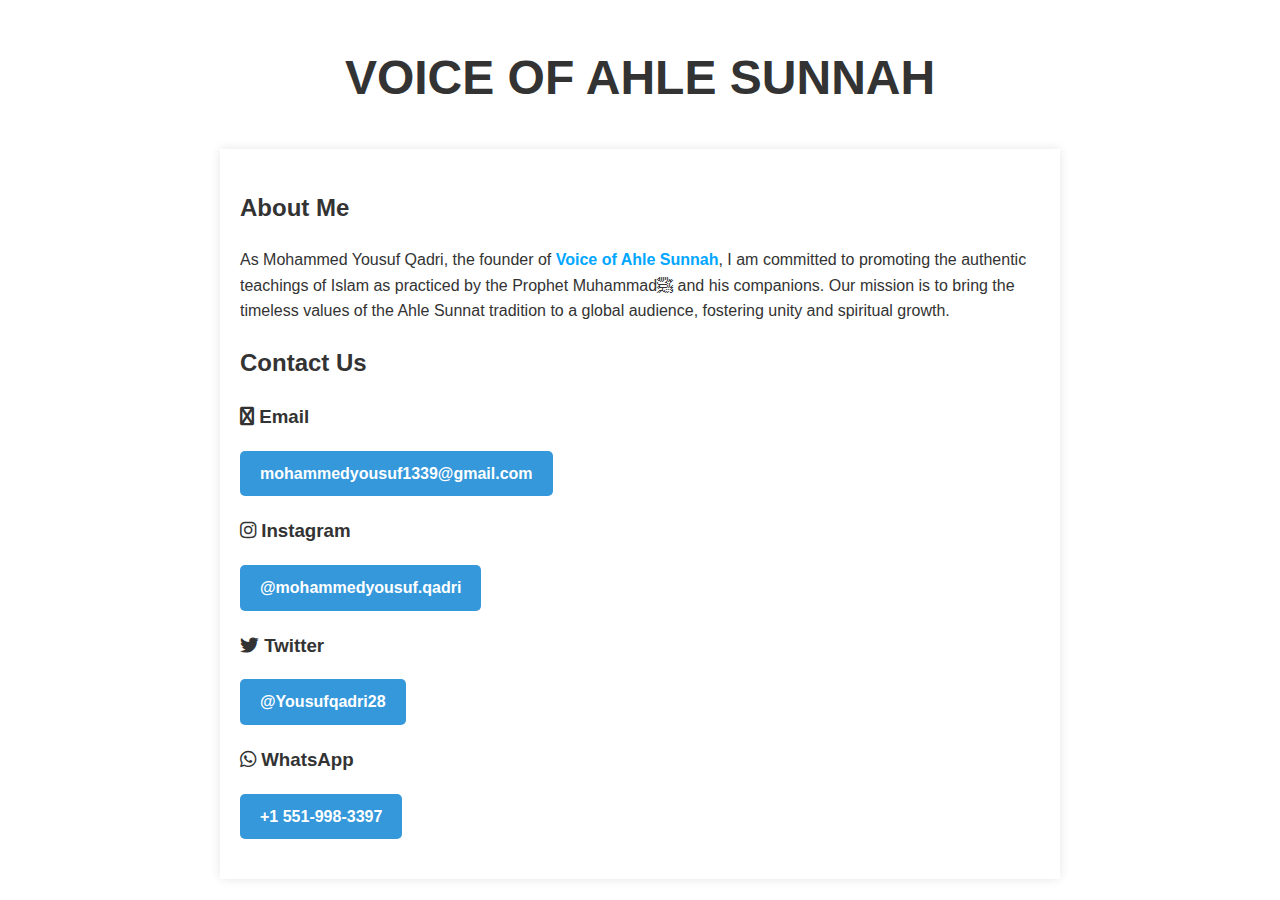
<file: contact/index.html>
<!DOCTYPE html>
<html>
  <head>
    <meta charset="UTF-8" />
    <title>Mohammed Yousuf Qadri's Islamic Organization</title>
    <link rel="stylesheet" href="styles_7.css" />
    <link
      rel="stylesheet"
      href="https://cdnjs.cloudflare.com/ajax/libs/font-awesome/6.2.0/css/all.min.css"
    />
  </head>
  <body>
    <header>
      <h1>VOICE OF AHLE SUNNAH</h1>
    </header>
    <main>
      <section id="introduction">
        <h2>About Me</h2>
        <p>
          As Mohammed Yousuf Qadri, the founder of<strong>
            Voice of Ahle Sunnah</strong
          >, I am committed to promoting the authentic teachings of Islam as
          practiced by the Prophet Muhammadﷺ and his companions. Our mission is
          to bring the timeless values of the Ahle Sunnat tradition to a global
          audience, fostering unity and spiritual growth.
        </p>
      </section>
      <section id="contact">
        <h2>Contact Us</h2>
        <ul class="contact-info">
          <li>
            <h3><i class="fa-brands fa-envelope"></i> Email</h3>
            <a href="mailto:mohammedyousuf1339@gmail.com"
              >mohammedyousuf1339@gmail.com</a
            >
          </li>
          <li>
            <h3><i class="fa-brands fa-instagram"></i> Instagram</h3>
            <a
              href="https://www.instagram.com/mohammedyousuf.qadri?igsh=MXZpbmc0djZ6NnRvMQ=="
              >@mohammedyousuf.qadri</a
            >
          </li>
          <li>
            <h3><i class="fa-brands fa-twitter"></i> Twitter</h3>
            <a href="https://x.com/Yousufqadri28?t=TYCYF1QbGYYs4_nv9IVdAw&s=09"
              >@Yousufqadri28</a
            >
          </li>
          <li>
            <h3><i class="fa-brands fa-whatsapp"></i> WhatsApp</h3>
            <a href="https://wa.me/+1+5519983397">+1 551-998-3397</a>
          </li>
        </ul>
      </section>
    </main>
  </body>
</html>
</file>
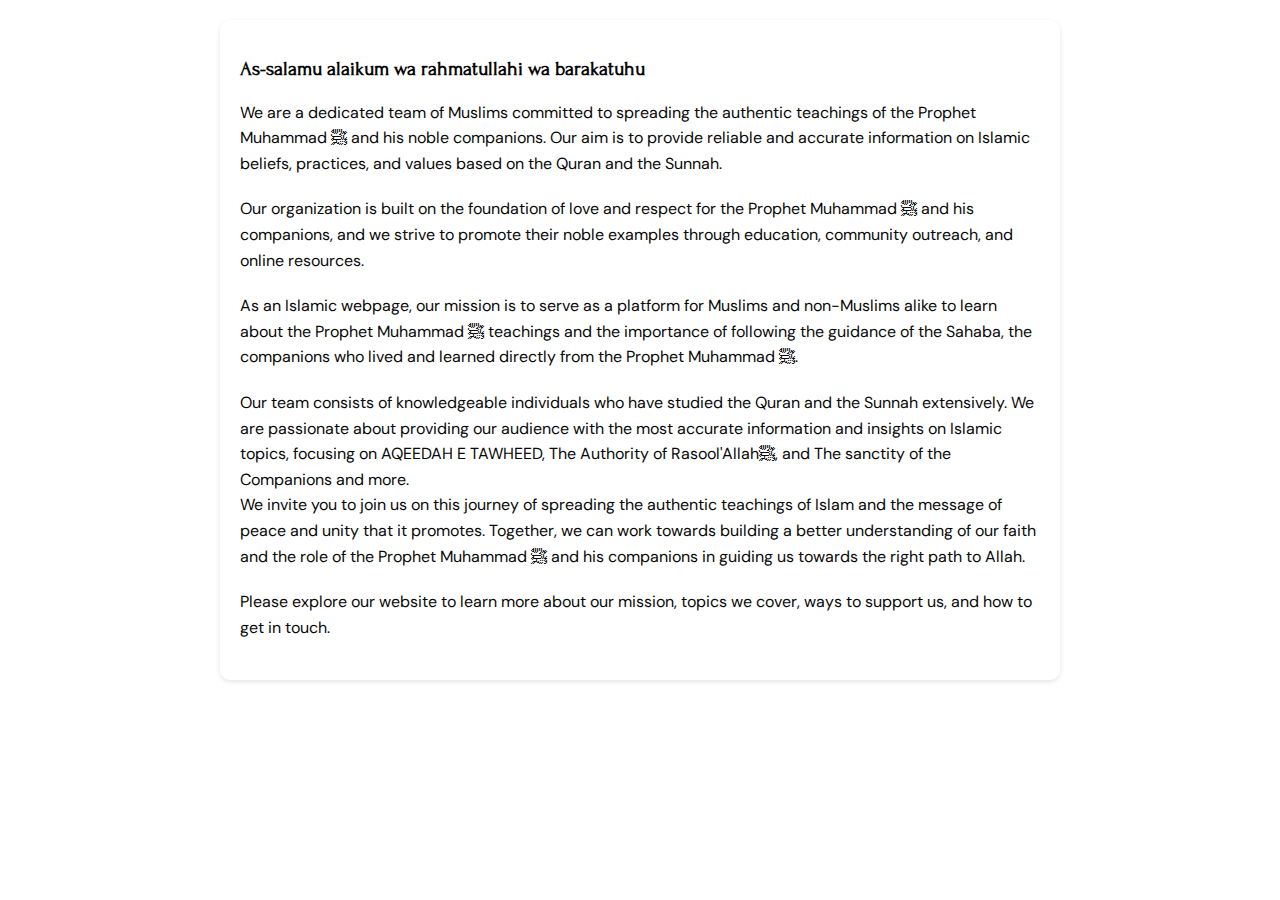
<file: home/index.html>
<!DOCTYPE html>
<html lang="en">
  <head>
    <meta charset="UTF-8" />
    <meta name="viewport" content="width=device-width, initial-scale=1.0" />
    <title>Home</title>
    <link rel="stylesheet" href="https://fonts.googleapis.com/css2?family=DM+Sans:ital,opsz,wght@0,9..40,100..1000;1,9..40,100..1000&family=Forum&display=swap" />

    <link rel="stylesheet" href="styles_4.css" />
  </head>
  <body>
    <section class="home">
      <div class="section-header">
        <h2>As-salamu alaikum wa rahmatullahi wa barakatuhu</h2>
      </div>
      <div class="section-content">
        <p>
          We are a dedicated team of Muslims committed to spreading the
          authentic teachings of the Prophet Muhammad ﷺ and his noble
          companions. Our aim is to provide reliable and accurate information on
          Islamic beliefs, practices, and values based on the Quran and the
          Sunnah.
        </p>
        <p>
          Our organization is built on the foundation of love and respect for
          the Prophet Muhammad ﷺ and his companions, and we strive to promote
          their noble examples through education, community outreach, and online
          resources.
        </p>
        <p>
          As an Islamic webpage, our mission is to serve as a platform for
          Muslims and non-Muslims alike to learn about the Prophet Muhammad ﷺ
          teachings and the importance of following the guidance of the Sahaba,
          the companions who lived and learned directly from the Prophet
          Muhammad ﷺ.
        </p>
        <p>
          Our team consists of knowledgeable individuals who have studied the
          Quran and the Sunnah extensively. We are passionate about providing
          our audience with the most accurate information and insights on
          Islamic topics, focusing on AQEEDAH E TAWHEED, The Authority of
          Rasool'Allahﷺ, and The sanctity of the Companions and more.<br> We invite
          you to join us on this journey of spreading the authentic teachings of
          Islam and the message of peace and unity that it promotes. Together,
          we can work towards building a better understanding of our faith and
          the role of the Prophet Muhammad ﷺ and his companions in guiding us
          towards the right path to Allah.</br>
        </p>
      </div>
      <div class="section-footer">
        <p>
          Please explore our website to learn more about our mission, topics we
          cover, ways to support us, and how to get in touch.
        </p>
      </div>
    </section>
  </body>
</html>
</file>
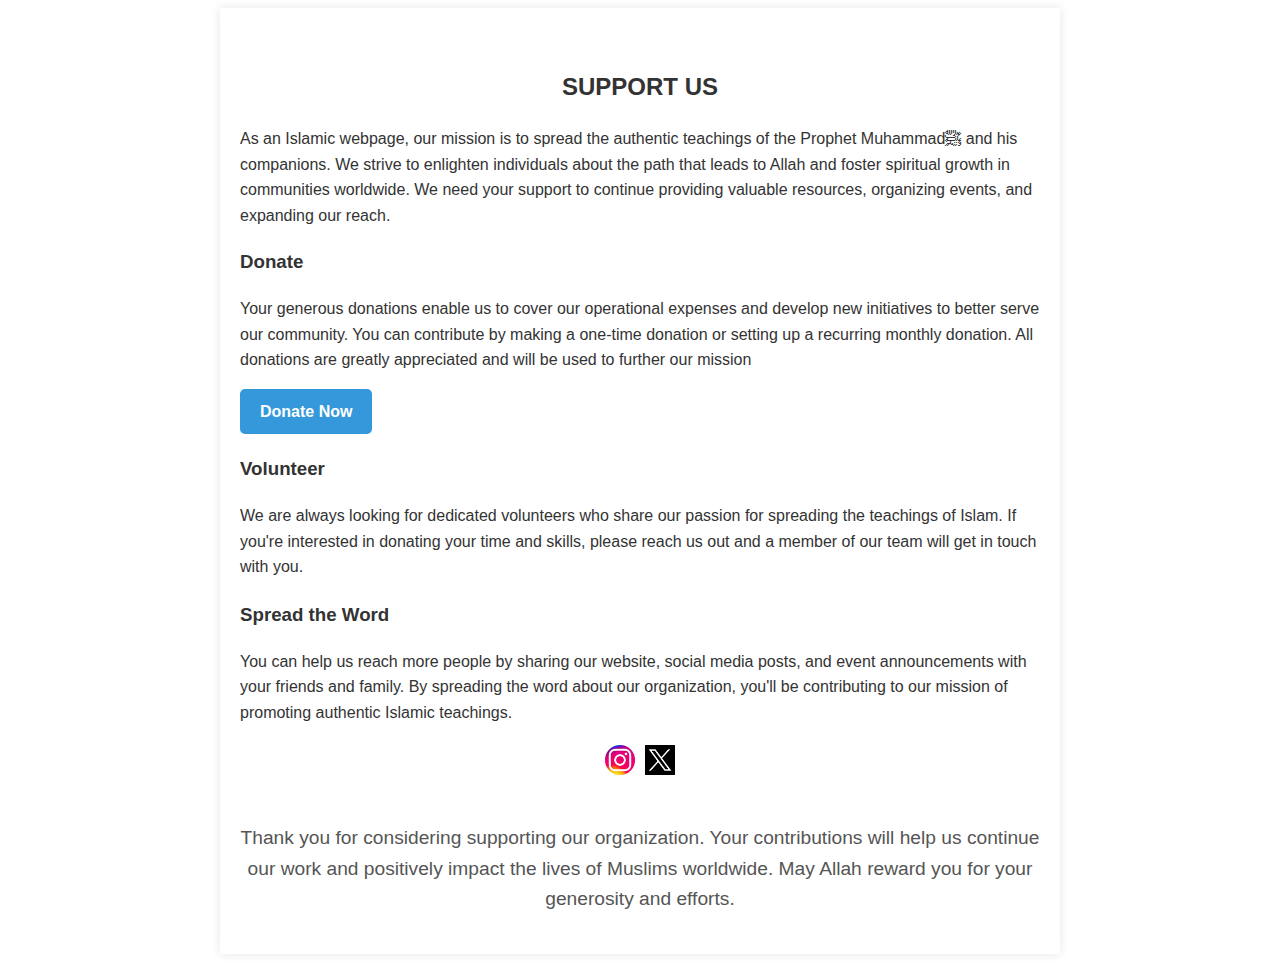
<file: supportus/index.html>
<!DOCTYPE html>
<html lang="en">
  <head>
    <meta charset="UTF-8" />
    <meta name="viewport" content="width=device-width, initial-scale=1.0" />
    <title>Support Us</title>
    <link rel="stylesheet" href="styles_6.css" />
  </head>
  <body>
    <section class="support-us">
      <h2>Support Us</h2>
      <p>
        As an Islamic webpage, our mission is to spread the authentic teachings
        of the Prophet Muhammadﷺ and his companions. We strive to enlighten
        individuals about the path that leads to Allah and foster spiritual
        growth in communities worldwide. We need your support to continue
        providing valuable resources, organizing events, and expanding our
        reach.
      </p>
      <ul>
        <li>
          <h3>Donate</h3>
          <p>
            Your generous donations enable us to cover our operational expenses
            and develop new initiatives to better serve our community. You can
            contribute by making a one-time donation or setting up a recurring
            monthly donation. All donations are greatly appreciated and will be
            used to further our mission
          </p>
          <a href="https://example.com/donation-page" class="donate-button"
            >Donate Now</a
          >
        </li>
        <li>
          <h3>Volunteer</h3>
          <p>
            We are always looking for dedicated volunteers who share our passion
            for spreading the teachings of Islam. If you're interested in
            donating your time and skills, please reach us out and a member of
            our team will get in touch with you.
          </p>
        </li>
        <li>
          <h3>Spread the Word</h3>
          <p>
            You can help us reach more people by sharing our website, social
            media posts, and event announcements with your friends and family.
            By spreading the word about our organization, you'll be contributing
            to our mission of promoting authentic Islamic teachings.
          </p>
          <div class="social-icons">
            <a
              href="https://www.instagram.com/mohammedyousuf.qadri?igsh=MXZpbmc0djZ6NnRvMQ=="
              target="_blank"
            >
              <img
                src="/Images/insta1.png"
                alt="MohammedYousuf.Qadri on Instagram"
              />
            </a>
            <a
              href="https://x.com/Yousufqadri28?t=TYCYF1QbGYYs4_nv9IVdAw&s=09"
              target="_blank"
            >
              <img src="/Images/twitter1.png" alt="YousufQadri28 on x" />
            </a>
          </div>
        </li>
      </ul>
      <div class="section-footer">
        <p>
          Thank you for considering supporting our organization. Your
          contributions will help us continue our work and positively impact the
          lives of Muslims worldwide. May Allah reward you for your generosity
          and efforts.
        </p>
      </div>
    </section>
  </body>
</html>
</file>
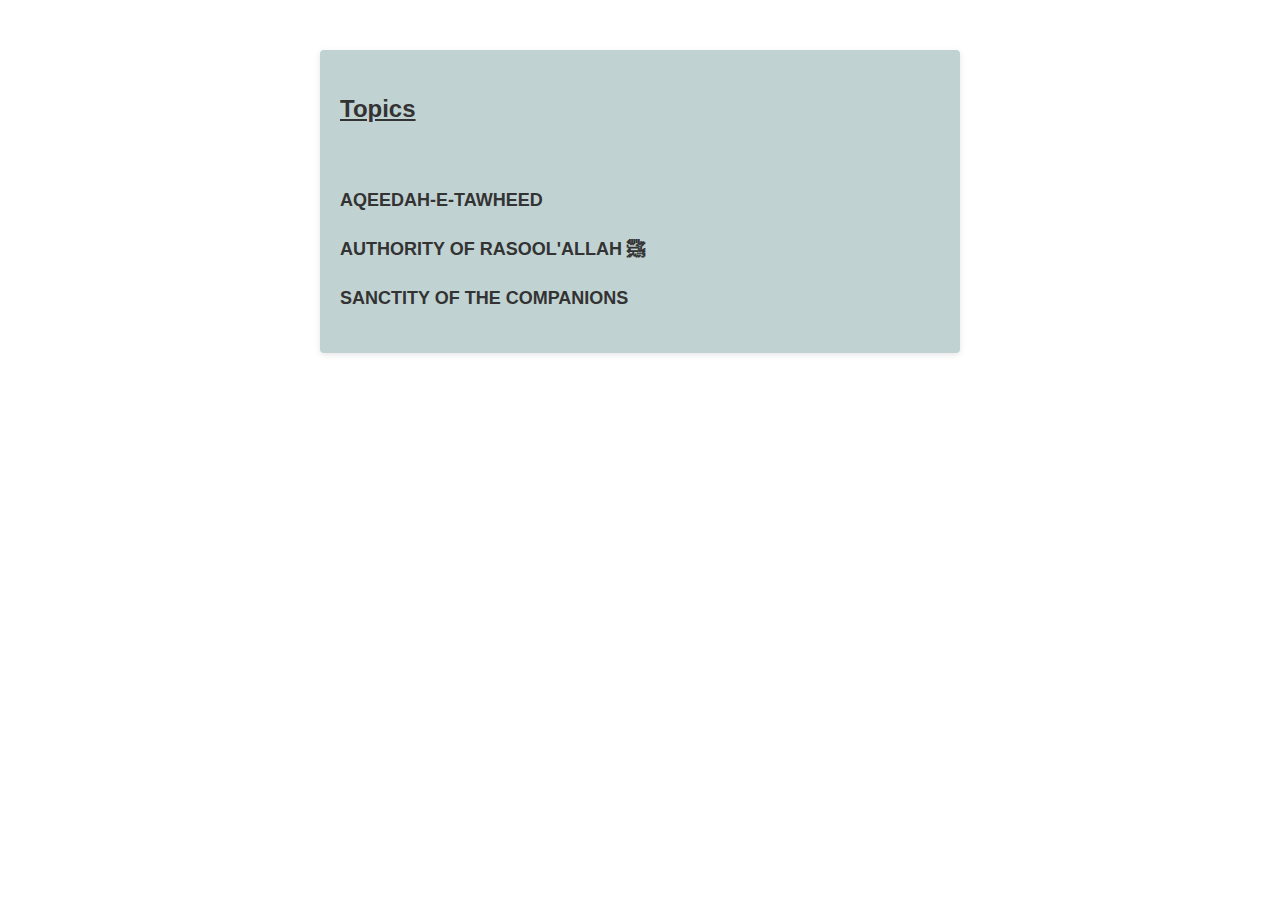
<file: topics/index.html>
<!DOCTYPE html>
<html lang="en">
  <head>
    <meta charset="UTF-8" />
    <meta name="viewport" content="width=device-width, initial-scale=1.0" />
    <title>Topics</title>
    <link rel="stylesheet" href="styles_5.css" />
  </head>
  <body>
    <section class="topics">
      <h2>Topics</h2>
      <ul>
        <li>
          <h3><a href="/aqeedah-e-tawheed/index.html">AQEEDAH-E-TAWHEED</h3>
         
        </li>
        <li>
          <h3><a href="/authority-of-rasoolallah/index.html">AUTHORITY OF RASOOL'ALLAH ﷺ</h3>
          
          </p>
        </li>
        <li>
          <h3><a href="/sanctity-of-the-companions/index.html">SANCTITY OF THE COMPANIONS</h3>
          
        </li>
      </ul>
    </section>
  </body>
</html>
</file>
<file: aqeedah-e-tawheed/styles_1.css>
@import url('https://fonts.googleapis.com/css2?family=DM+Sans:ital,opsz,wght@0,9..40,100..1000;1,9..40,100..1000&family=Forum&display=swap');

* {
  margin: 0;
  padding: 0;
  box-sizing: border-box;
}

:root {
  --primary: #536942;
  --secondary: #ffd936;
  --white: #efefef;
}

body {
  font-family: "DM Sans", sans-serif;
  color: var(--primary);
  background-color: var(--white);
}

.container {
  max-width: 1200px;
  padding: 16px;
  margin: auto;
  background-color: white;
  box-shadow: 0px 0px 10px 2px rgba(0, 0, 0, 0.1);
  border-radius: 4px;
}

.container + .container {
  margin-top: 40px;
}

.header {
  text-align: center;
  padding: 40px 0;
  background-color: var(--primary);
  color: white;
}

h1, h2, h3 {
  font-weight: 700;
  margin-bottom: 20px;
}

h1 {
  font-size: 48px;
}

h2 {
  font-size: 32px;
}

h3 {
  font-size: 24px;
}

ol {
  list-style: none;
  padding-left: 16px;
}

li {
  margin-bottom: 10px;
}

p {
  line-height: 1.6;
}

.container:nth-child(2) {
  margin-top: 60px;
}

.container:nth-child(3) {
  margin-top: 60px;
}

.aqeeda-tawheed-sifaat {
  background-color: white;
  padding: 20px;
  border: 1px solid white;
  border-radius: 5px;
}

.shirk-kise-kehte-hai {
  background-color: white;
  padding: 20px;
  border: 1px solid white;
  border-radius: 5px;
}

.shirk-ke-qisme {
  background-color: #f2f2f2d8;
  padding: 20px;
  border: 1px solid #f2f2f2d8;
  border-radius: 5px;
}

.shirk-ke-qisme h2 {
  font-size: 28px;
  margin-bottom: 20px;
}

.shirk-ke-qisme ol {
  margin-bottom: 20px;
}

.shirk-ke-qisme h3 {
  font-size: 22px;
  margin-bottom: 10px;
}

.shirk-ke-qisme p {
  margin-bottom: 10px;
}

.shirk-ke-qisme h4 {
  font-size: 18px;
  margin-bottom: 10px;
}

@media screen and (max-width: 768px) {
 
h1 {
    font-size: 32px;
  }

  h2 {
    font-size: 24px;
  }

  h3 {
    font-size: 20px;
  }

.container {
    padding: 12px;
  }

  .header {
    padding: 30px 0;
  }

  .container + .container {
    margin-top: 30px;
  }

  
.container:nth-child(2),
  .container:nth-child(3) {
    margin-top: 40px;
  }

 
.shirk-ke-qisme h2 {
    font-size: 20px;
  }

  .shirk-ke-qisme ol {
    margin-bottom: 15px;
  }

  .shirk-ke-qisme h3 {
    font-size: 18px;
  }

  .shirk-ke-qisme h4 {
    font-size: 16px;
  }
}
</file>
<file: authority-of-rasoolallah/styles_2.css>
body {
    font-family: "DM Sans", sans-serif;
    color: #536942;
    background-color: #f9f9f9;
  }
  
 

.nabi-header {
    font-size: 52px;
    font-weight: bold;
    margin-top: 40px;
    text-shadow: 1px 1px 2px rgba(0, 0, 0, 0.1);
  }
  
  
  .ayat-reference {
    font-weight: bold;
    font-size: 20px;
    margin-top: 32px;
  }
  
 
  p {
    font-size: 18px;
    line-height: 1.6;
    margin-bottom: 24px;
  }
  .arabic-text {
    font-family: "Noto Naskh Arabic", sans-serif;
    font-size: 20px;
    text-align: right;
    font-style: normal;
    line-height: 1.6;
  }
  

  .content {
    text-align: center;
}

  
 
.container {
    max-width: 1200px;
    padding: 40px;
    margin: auto;
    background-color: white;
    box-shadow: 0px 0px 10px 2px rgba(0, 0, 0, 0.1);
    border-radius: 8px;
    margin-top: 40px;
    display: block;
    align-items: center;
    justify-content: center;
}

  .content img {
    display: block;
    max-width: 50%;
    height: auto;
    margin: 0 auto;
  }



  
 
  @media screen and (max-width: 768px) {
    body {
      font-size: 16px;
    }
  
    .nabi-header {
      font-size: 32px;
      margin-top: 20px;
    }
  
    p {
      font-size: 16px;
      margin-bottom: 20px;
    }
  
    .ayat-reference {
      margin-top: 30px;
    }
  
    .container {
      padding: 20px;
    }
  
    .container + .container {
      margin-top: 30px;
    }
  
    .arabic-text {
      font-size: 18px;
    }
 

      .content img {
        display: block;
        max-width: 100%;
        height: auto;
        margin: 0 auto;
      }
 

  }
</file>
<file: contact/styles_7.css>
body {
    font-family: 'Roboto', Arial, sans-serif;
    color: #333;
    line-height: 1.6;
  }
  
  header {
    text-align: center;
    font-size: 1.5rem;
    margin-top: 40px;
    text-transform: uppercase;
  }
  
  ul {
    list-style-type: none;
    padding: 0;
  }
  
  main {
    max-width: 800px;
    margin: 0 auto;
    padding: 20px;
    box-shadow: 0px 0px 10px 0px rgba(0, 0, 0, 0.1);
  }
  
  
  ul li {
    margin-bottom: 20px;
  }
  

  ul li a {
    display: inline-block;
    padding: 10px 20px;
    background-color: #3498db;
    color: #fff;
    text-decoration: none;
    border-radius: 5px;
    font-weight: bold;
    transition: background-color 0.3s ease, transform 0.3s ease;
  }
  
  ul li a:hover {
    background-color: #2980b9;
    transform: scale(1.05);
  }
  
  
  ul.social-icons {
    display: flex;
    justify-content: center;
    gap: 10px;
    margin-top: 20px;
  }
  
  ul.social-icons img {
    width: 30px;
    transition: transform 0.3s ease;
  }
  
  ul.social-icons img:hover {
    transform: scale(1.2);
  }
  
  
  ul li a.whatsapp {
    background-color: #25d366;
  }
  
  ul li a.whatsapp:hover {
    background-color: #1da859;
  }
  
  
  .section-footer {
    margin-top: 40px;
    text-align: center;
    font-size: 1.2rem;
    color: #555;
  }
  strong {
    color: rgb(0, 166, 255);
    font-weight: bold;
  }

  
  
  @media screen and (max-width: 600px) {
    main {
      padding: 15px;
      box-shadow: none;
    }
  
    h2 {
      font-size: 1.2rem;
    }
  
    ul li {
      margin-bottom: 15px;
    }
  
    ul li a {
        padding: 18px 30px;
      }
      
  
    ul.social-icons img {
      width: 25px;
    }
  
    .section-footer {
      font-size: 1rem;
    }
  }
</file>
<file: home/styles_4.css>
@import url('https://fonts.googleapis.com/css2?family=DM+Sans:ital,opsz,wght@0,9..40,100..1000;1,9..40,100..1000&family=Forum&display=swap');
body {
    font-family: Arial, sans-serif;
    margin: 0;
    padding: 0;
    color: #333;
  }
  
 
  header {
    background-color: #333;
    color: #fff;
    padding: 10px 0;
    display: flex;
    justify-content: center;
  }
  
  header h1 {
    font-family: 'Forum', serif;
    font-size: 24px;
    font-weight: bold;
    margin: 0;
  }
  
 
  .home {
    max-width: 800px;
    margin: 20px auto;
    padding: 20px;
    position: relative;
    border-radius: 10px;
    box-shadow: 0 2px 5px rgba(0, 0, 0, 0.1);
  }
  
  .home h2 {
    font-family: 'Forum', serif;
    font-size: 20px;
    font-weight: bold;
    margin-bottom: 20px;
    color:#070707;
  }
  
  .home p {
    font-family: 'DM Sans', sans-serif;
    line-height: 1.6;
    margin: 0 0 20px;
    color: #080808;
  }
  
  
  .decoration img {
    display: block;
    margin: 20px auto;
    max-width: 100px;
    opacity: 0.7;
    transition: opacity 0.3s;
  }
  
  .decoration img:hover {
    opacity: 1;
  }
  

  a {
    color: #007bff;
    text-decoration: none;
  }
  
  a:hover {
    text-decoration: underline;
  }
  
  
  body {
    background-image: url();
    background-size: cover;
    background-position: center;
    background-attachment: fixed;
  }
  
 
  @media (max-width: 600px) {
    .home {
      max-width: 100%;
      padding: 3%;
    }

    body {
      background-image: url("");
      background-size: cover;
      background-position: center;
      background-attachment: fixed;
    }
  }
</file>
<file: supportus/styles_6.css>
body {
    font-family: 'Roboto', Arial, sans-serif;
    color: #333;
    line-height: 1.6;
  }
  
  h2 {
    text-align: center;
    font-size: 1.5rem;
    margin-top: 40px;
    text-transform: uppercase;
  }
  
  ul {
    list-style-type: none;
    padding: 0;
  }
  
  .support-us {
    max-width: 800px;
    margin: 0 auto;
    padding: 20px;
    box-shadow: 0px 0px 10px 0px rgba(0, 0, 0, 0.1);
  }
  
  /* Support Options */
  ul li {
    margin-bottom: 20px;
  }
  
  /* Donate Button */
  .donate-button {
    display: inline-block;
    padding: 10px 20px;
    background-color: #3498db;
    color: #fff;
    text-decoration: none;
    border-radius: 5px;
    font-weight: bold;
    transition: background-color 0.3s ease, transform 0.3s ease;
  }
  
  .donate-button:hover {
    background-color: #2980b9;
    transform: scale(1.05);
  }
  
  /* Social Icons */
  .social-icons {
    display: flex;
    justify-content: center;
    gap: 10px;
    margin-top: 20px;
  }
  
  .social-icons img {
    width: 30px;
    transition: transform 0.3s ease;
  }
  
  .social-icons img:hover {
    transform: scale(1.2);
  }
  
  /* Section Footer */
  .section-footer {
    margin-top: 40px;
    text-align: center;
    font-size: 1.2rem;
    color: #555;
  }
  
  
  @media screen and (max-width: 600px) {
    .support-us {
      padding: 15px;
      box-shadow: none;
    }
  
    h2 {
      font-size: 1.2rem;
    }
  
    ul li {
      margin-bottom: 15px;
    }
  
    .donate-button {
      padding: 8px 15px;
    }
  
    .social-icons img {
      width: 25px;
    }
  
    .section-footer {
      font-size: 1rem;
    }
  }
</file>
<file: topics/styles_5.css>
body {
    font-family: 'Source Serif Pro', serif;
    font-size: 16px;
    line-height: 1.6;
    margin: 0;
    padding: 0;
    color: #333;
  }
  
  
  .topics {
    display: flex;
    flex-direction: column;
    max-width: 600px;
    width: 100%;
    margin: 50px auto;
    padding: 20px;
    background-color: rgb(193, 210, 210);
    border-radius: 4px;
    box-shadow: 0 2px 6px rgba(0, 0, 0, 0.1);
  }
  
  .topics h2 {
    font-family: 'Montserrat', sans-serif;
    font-size: 24px;
    font-weight: bold;
    text-align: left;
    text-decoration: underline;
  }
  
  .topics ul {
    list-style: none;
    margin: 20px 0 0 0;
    padding: 0;
  }
  
  .topics li {
    margin-bottom: 20px;
  }
  
  .topics h3 {
    font-family: 'Montserrat', sans-serif;
    font-size: 18px;
    font-weight: bold;
    margin-bottom: 10px;
  }
  
  .topics h3 a {
    color: #333;
    text-decoration: none;
  }
  
  .topics p {
    margin-bottom: 20px;
  }
  

  .topics a:hover {
    color: #090909;
    transition: color 0.3s ease;
  }
  
  
  @media screen and (max-width: 600px) {
    .topics {
      padding: 15px;
      margin: 30px auto;
    }
  
    .topics h2 {
      font-size: 20px;
    }
  
    .topics h3 {
      font-size: 16px;
    }
  }
</file>
